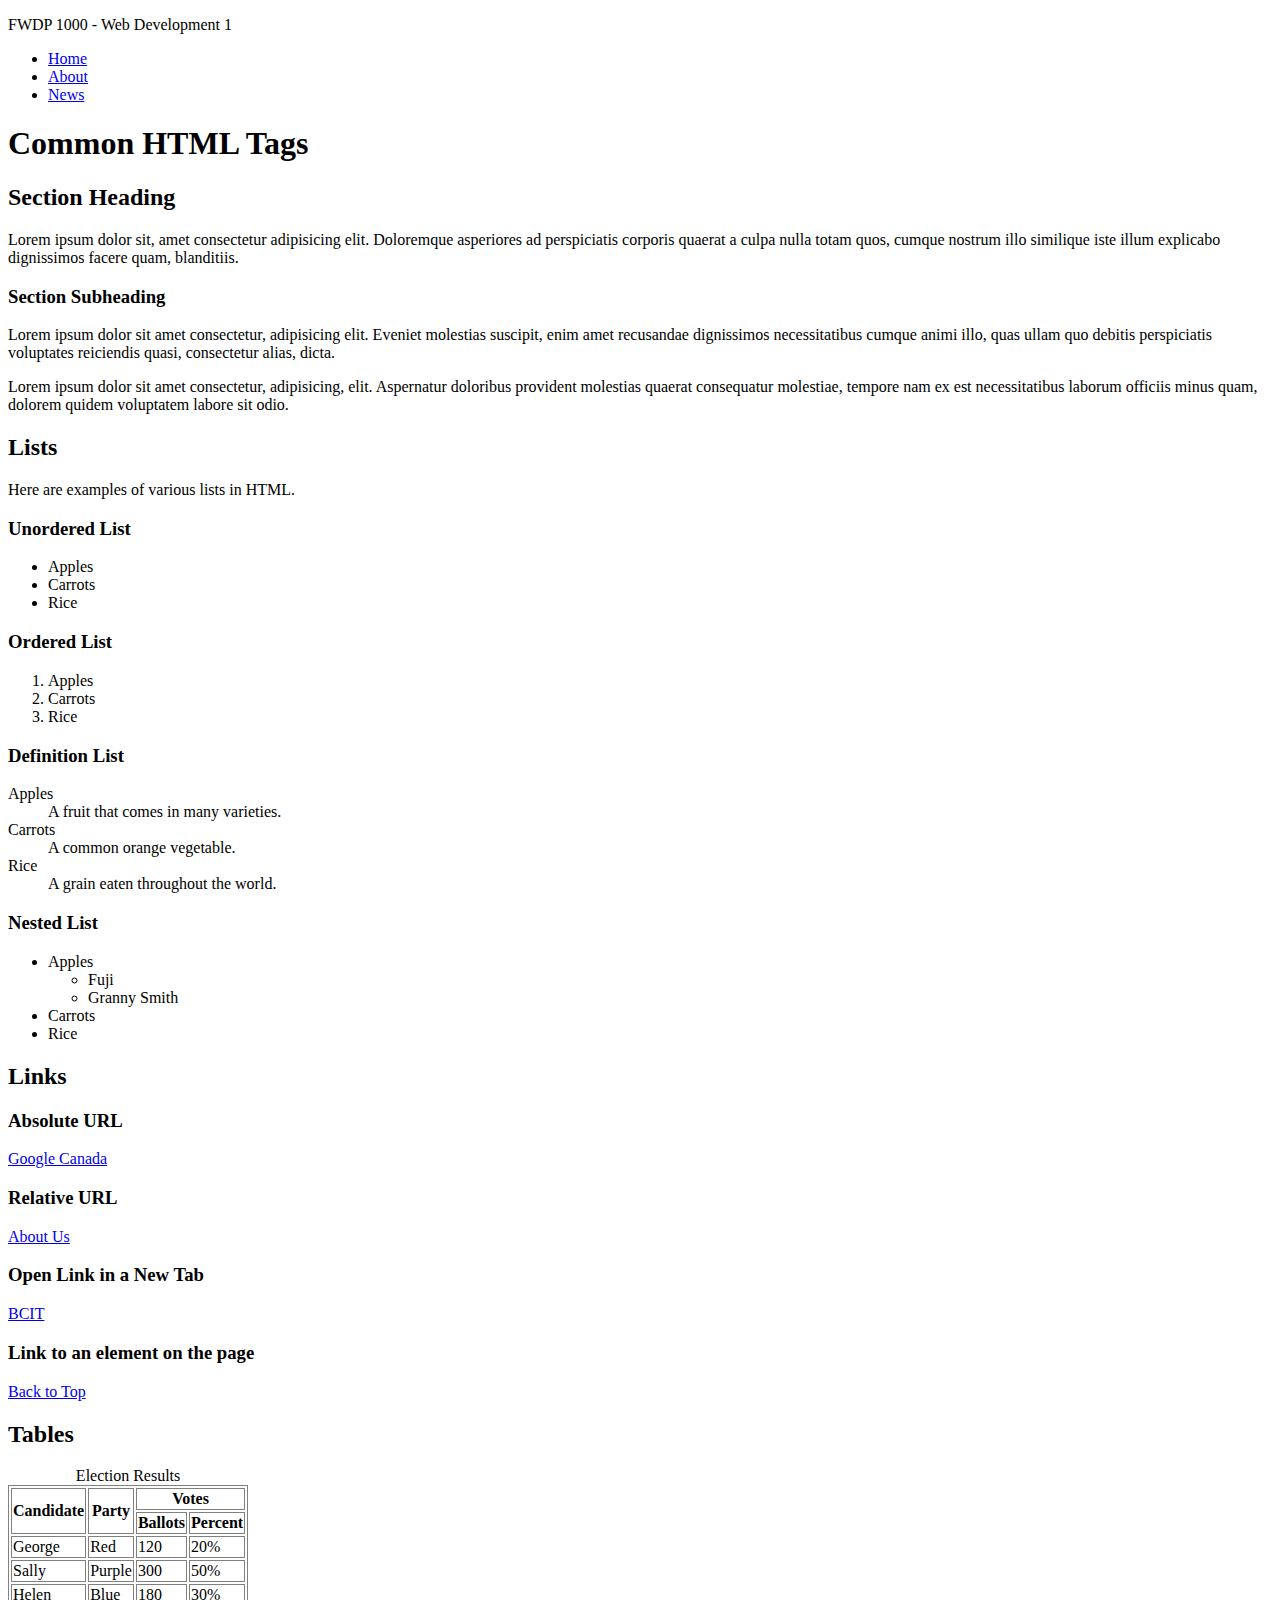
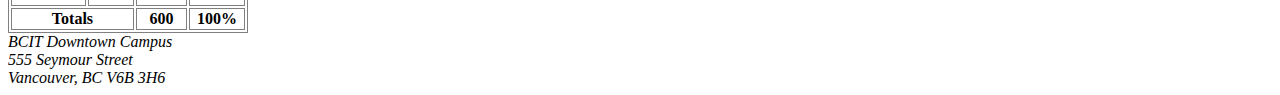
<file: Day 2/day-02/index.html>
<!doctype html>
<html lang="en">

<head>
	<meta charset="utf-8">
	<title>Common HTML Tags</title>
	<style>
		table,
		th,
		td {
			border: 1px solid gray;
		}
	</style>
</head>

<body id="top">

	<header>
		<p>FWDP 1000 - Web Development 1</p>
		<nav>
			<ul>
				<li><a href="index.html">Home</a></li>
				<li><a href="about-us.html">About</a></li>
				<li><a href="news.html">News</a></li>
			</ul>
		</nav>
	</header>

	<main>
		<h1>Common HTML Tags</h1>

		<section>
			<h2>Section Heading</h2>
			<p>Lorem ipsum dolor sit, amet consectetur adipisicing elit. Doloremque asperiores ad perspiciatis corporis
				quaerat a culpa nulla totam quos, cumque nostrum illo similique iste illum explicabo dignissimos facere
				quam, blanditiis.</p>

			<h3>Section Subheading</h3>
			<p>Lorem ipsum dolor sit amet consectetur, adipisicing elit. Eveniet molestias suscipit, enim amet
				recusandae dignissimos necessitatibus cumque animi illo, quas ullam quo debitis perspiciatis voluptates
				reiciendis quasi, consectetur alias, dicta.</p>

			<p>Lorem ipsum dolor sit amet consectetur, adipisicing, elit. Aspernatur doloribus provident molestias
				quaerat consequatur molestiae, tempore nam ex est necessitatibus laborum officiis minus quam, dolorem
				quidem voluptatem labore sit odio.</p>
		</section>

		<section>
			<h2>Lists</h2>
			<p>Here are examples of various lists in HTML.</p>

			<h3>Unordered List</h3>
			<ul>
				<li>Apples</li>
				<li>Carrots</li>
				<li>Rice</li>
			</ul>

			<h3>Ordered List</h3>
			<ol>
				<li>Apples</li>
				<li>Carrots</li>
				<li>Rice</li>
			</ol>

			<h3>Definition List</h3>
			<dl>
				<dt>Apples</dt>
				<dd>A fruit that comes in many varieties.</dd>

				<dt>Carrots</dt>
				<dd>A common orange vegetable.</dd>

				<dt>Rice</dt>
				<dd>A grain eaten throughout the world.</dd>
			</dl>

			<h3>Nested List</h3>
			<ul>
				<li>Apples
					<ul>
						<li>Fuji</li>
						<li>Granny Smith</li>
					</ul>
				</li>
				<li>Carrots</li>
				<li>Rice</li>
			</ul>
		</section>

		<section>
			<h2>Links</h2>

			<h3>Absolute URL</h3>
			<p><a href="http://google.ca">Google Canada</a></p>

			<h3>Relative URL</h3>
			<p><a href="about-us.html">About Us</a></p>

			<h3>Open Link in a New Tab</h3>
			<p><a href="https://bcit.ca" target="_blank" rel="noopener noreferrer">BCIT</a></p>

			<h3>Link to an element on the page</h3>
			<p><a href="#top">Back to Top</a></p>
		</section>

		<!-- HTML Element Exercises Go Here -->

		<section>
			<h2>Tables</h2>

			<table class="table-custom">
				<caption>Election Results</caption>
				<thead>
					<tr>
						<th rowspan="2">Candidate</th>
						<th rowspan="2">Party</th>
						<th colspan="2">Votes</th>
					</tr>
					<tr>
						<th>Ballots</th>
						<th>Percent</th>
					</tr>
				</thead>
				<tbody>
					<tr>
						<td>George</td>
						<td>Red</td>
						<td>120</td>
						<td>20%</td>
					</tr>
					<tr>
						<td>Sally</td>
						<td>Purple</td>
						<td>300</td>
						<td>50%</td>
					</tr>
					<tr>
						<td>Helen</td>
						<td>Blue</td>
						<td>180</td>
						<td>30%</td>
					</tr>
				</tbody>
				<tfoot>
					<tr>
						<th colspan="2">Totals</th>
						<th>600</th>
						<th>100%</th>
					</tr>
				</tfoot>
			</table>
		</section>
	</main>

	<footer>
		<address>
			BCIT Downtown Campus<br>
			555 Seymour Street<br>
			Vancouver, BC V6B 3H6<br>
		</address>
	</footer>

</body>

</html>
</file>
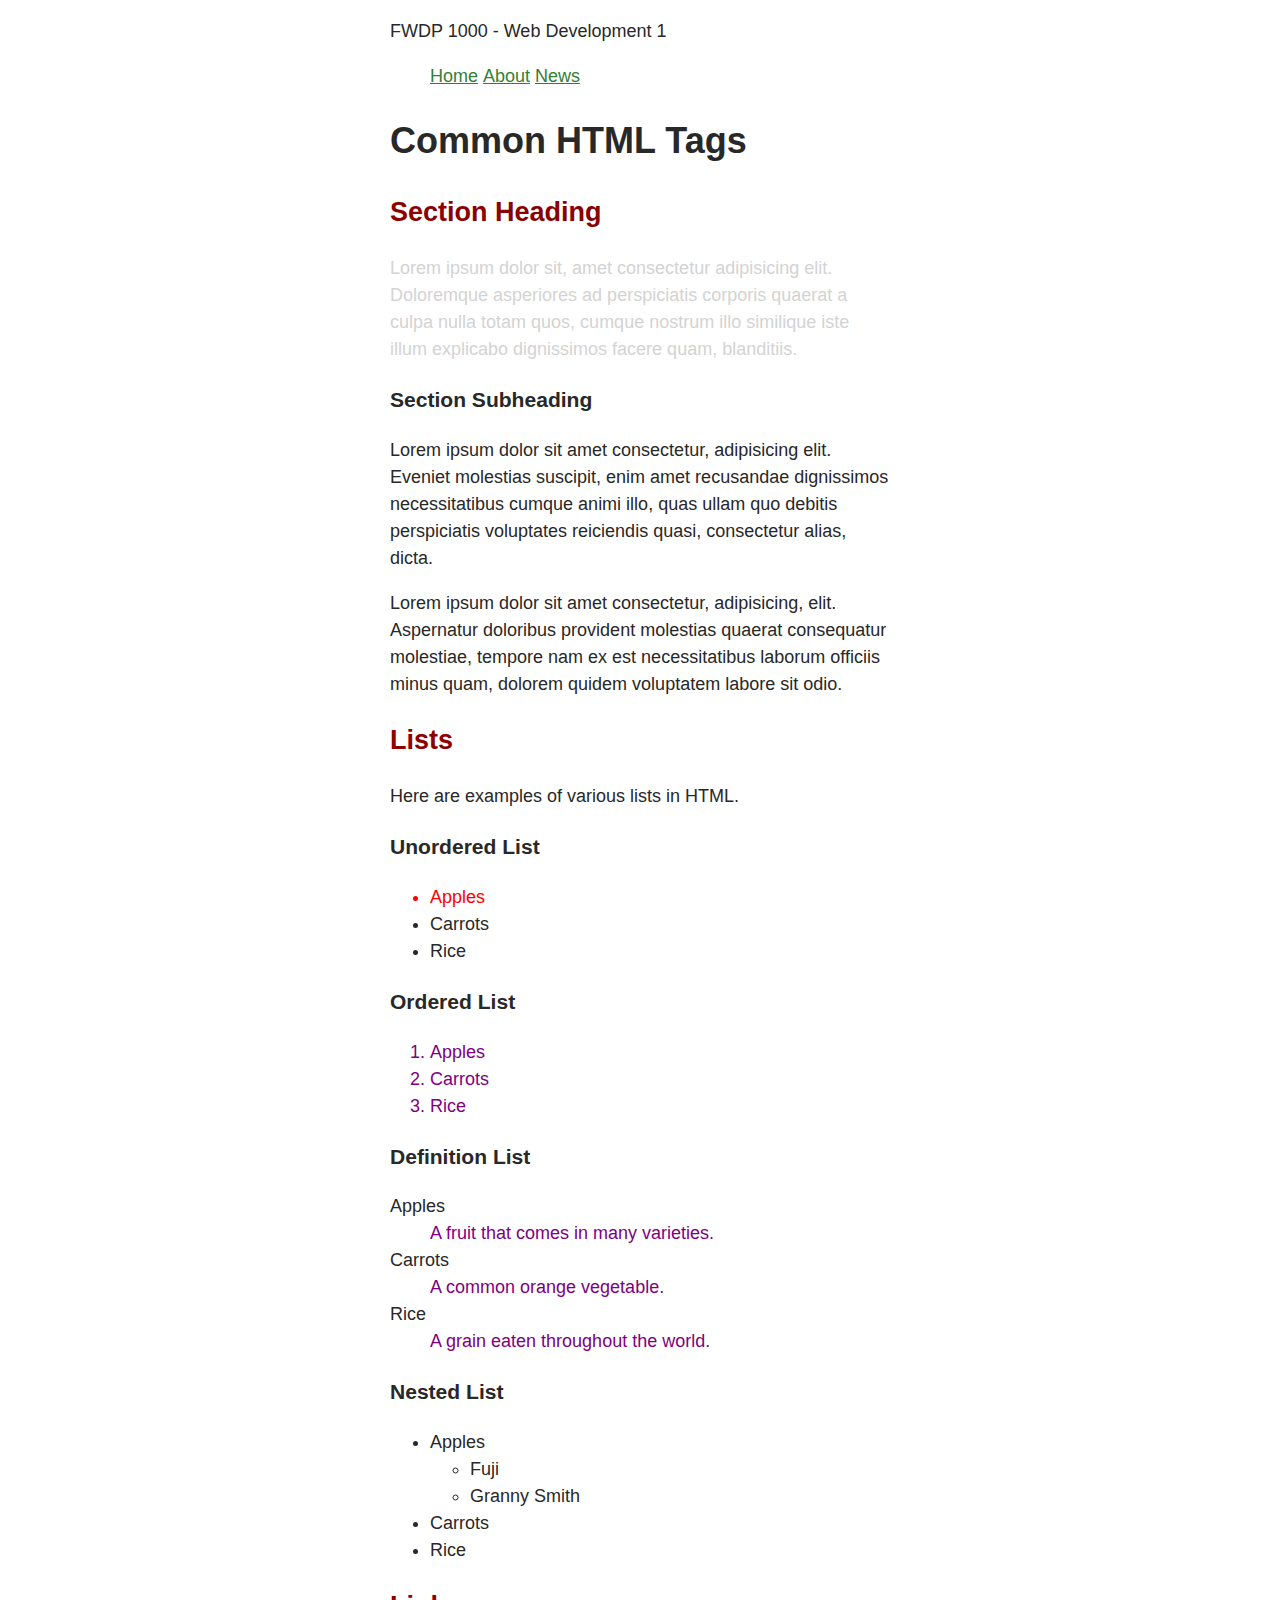
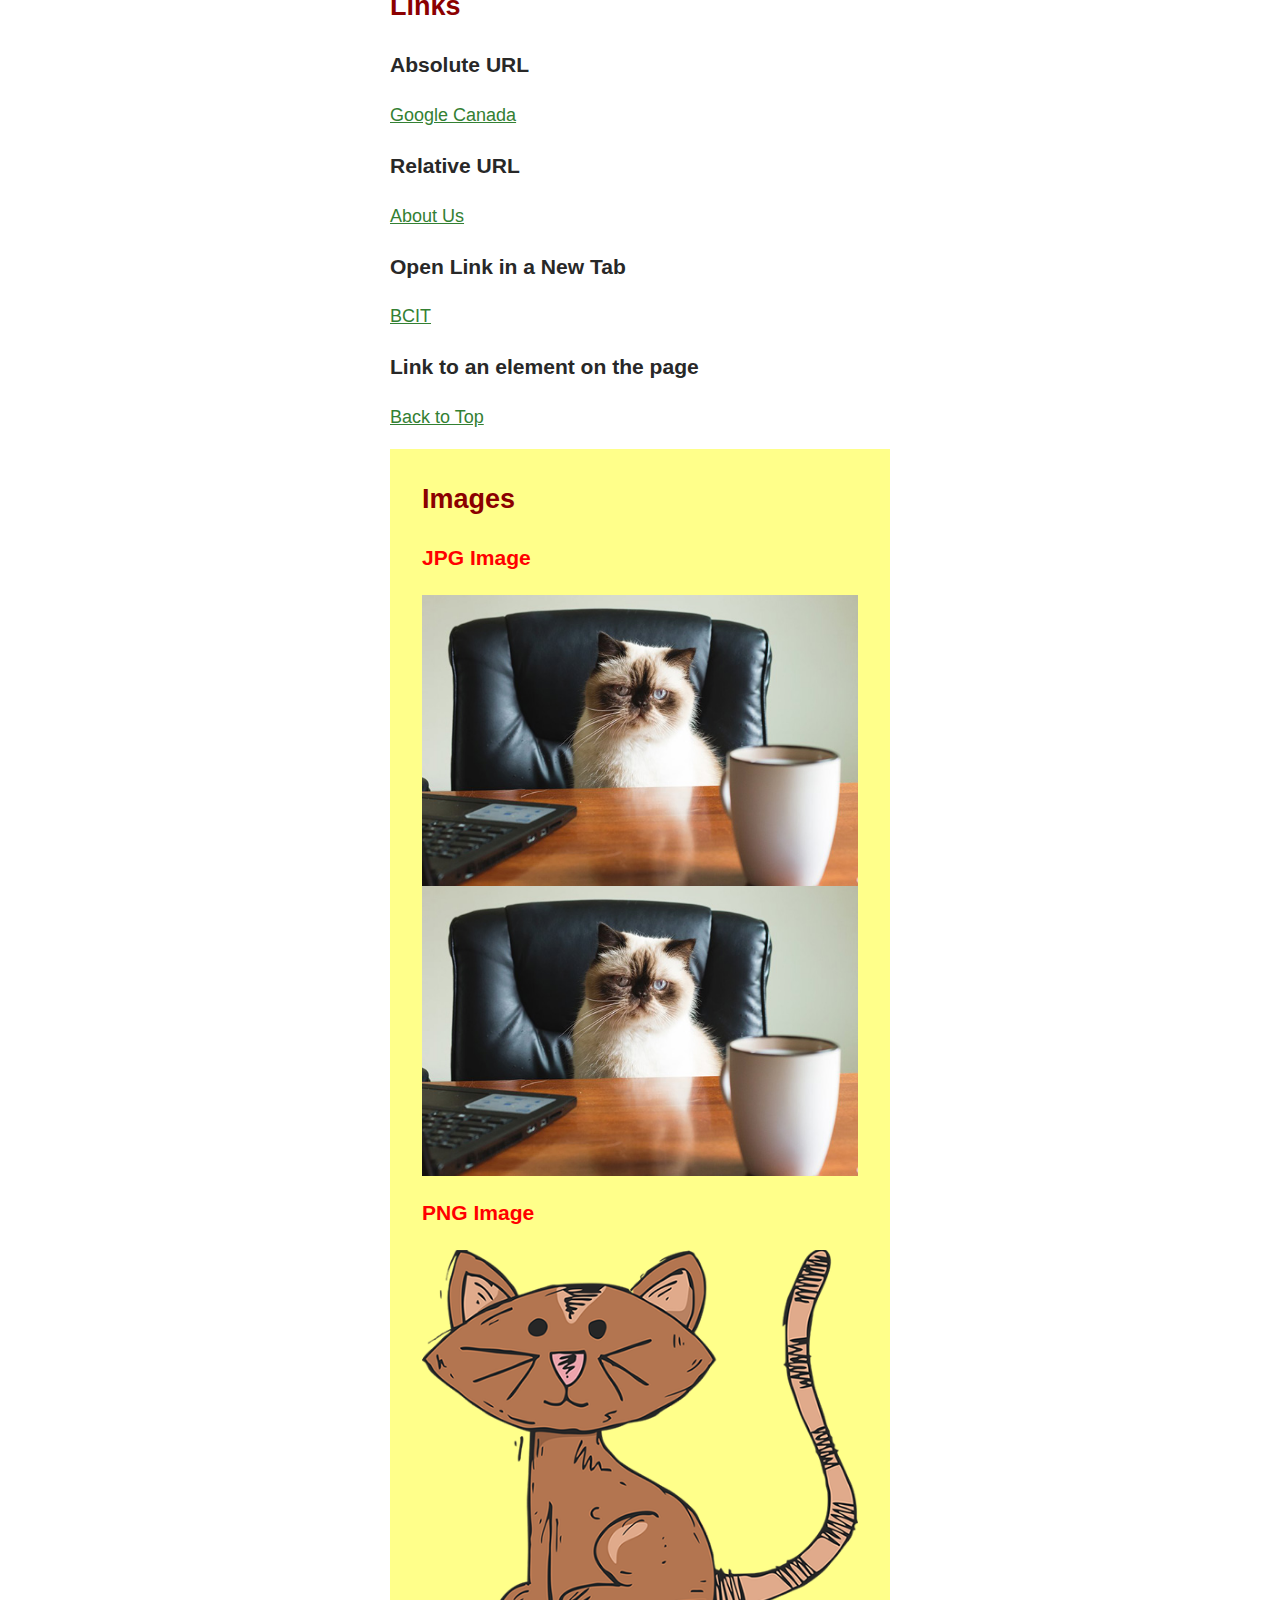
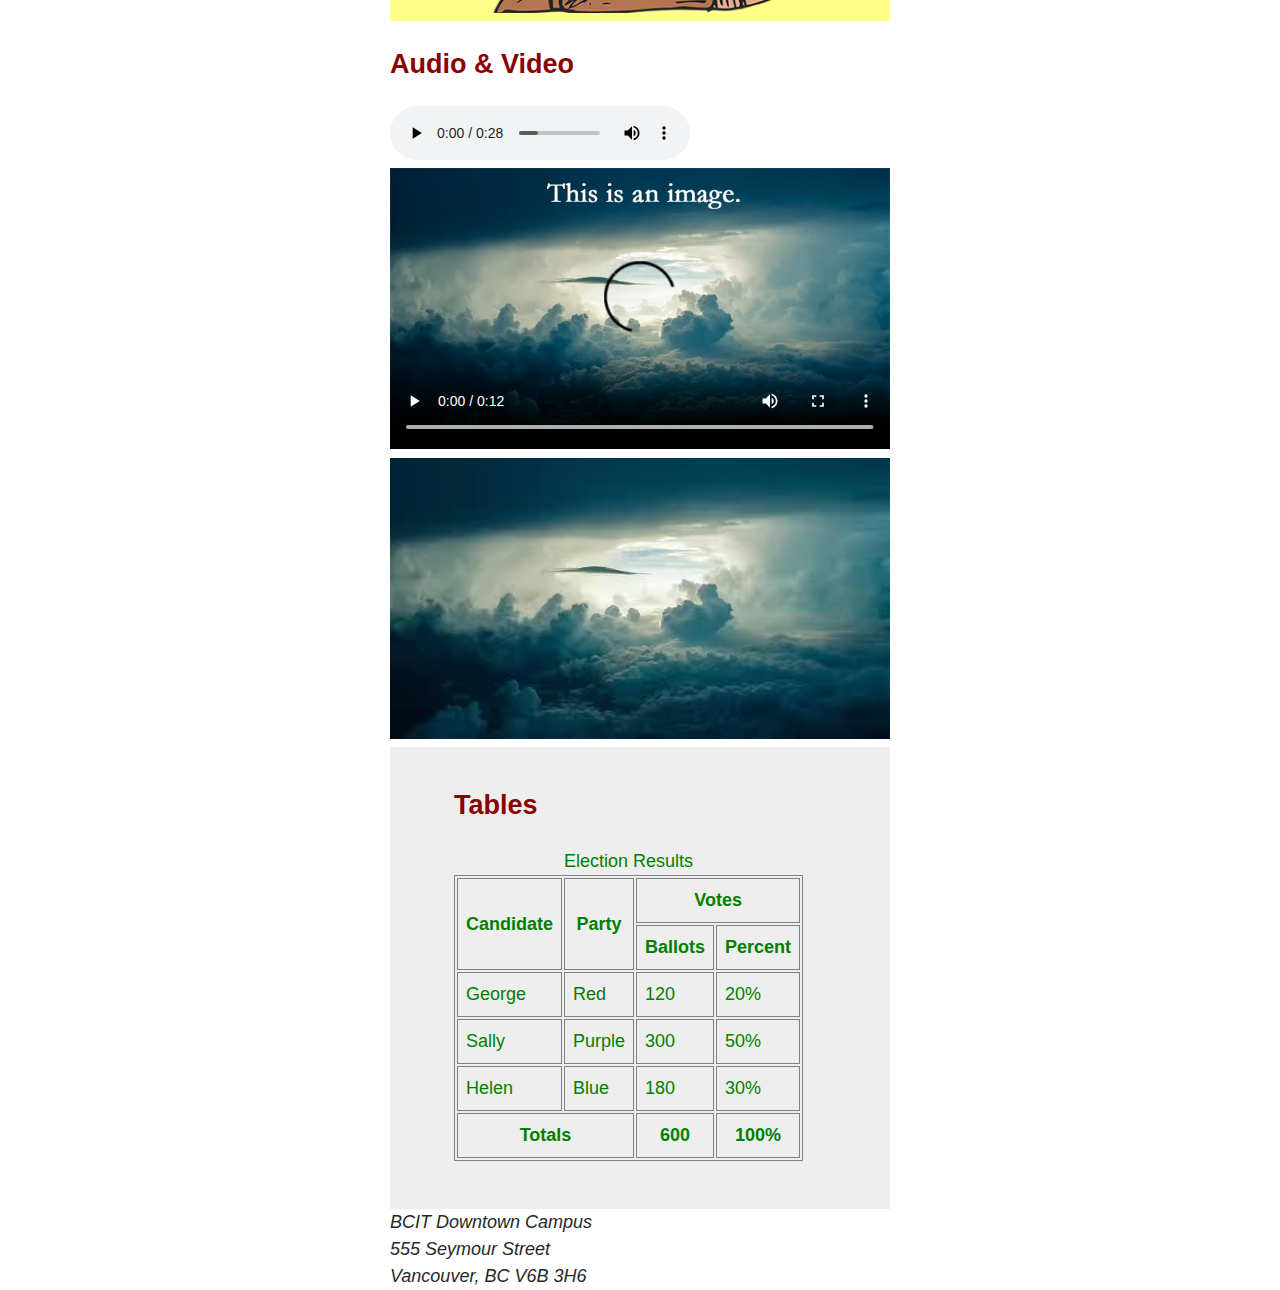
<file: Day-4/day-04/index.html>
<!doctype html>
<html lang="en">
<head>
	<meta charset="utf-8">
	<title>Common HTML Tags</title>
	<style>
		table, th, td {
			border: 1px solid gray;
		}
	</style>
	<link rel="stylesheet" href="styles/normalize-fwd.css">
	<link rel="stylesheet" href="styles/styles.css">
</head>

<body id="top">
	
	<header>
		<p>FWDP 1000 - Web Development 1</p>
		<nav>
			<ul>
				<li><a href="index.html">Home</a></li>
				<li><a href="about-us.html">About</a></li>
				<li><a href="news.html">News</a></li>
			</ul>
		</nav>
	</header>

	<main>
		<h1>Common HTML Tags</h1>
		
		<section>
			<h2>Section Heading</h2>
			<p class="warning bg-gray">Lorem ipsum dolor sit, amet consectetur adipisicing elit. Doloremque asperiores ad perspiciatis corporis quaerat a culpa nulla totam quos, cumque nostrum illo similique iste illum explicabo dignissimos facere quam, blanditiis.</p>

			<h3>Section Subheading</h3>
			<p>Lorem ipsum dolor sit amet consectetur, adipisicing elit. Eveniet molestias suscipit, enim amet recusandae dignissimos necessitatibus cumque animi illo, quas ullam quo debitis perspiciatis voluptates reiciendis quasi, consectetur alias, dicta.</p>

			<p>Lorem ipsum dolor sit amet consectetur, adipisicing, elit. Aspernatur doloribus provident molestias quaerat consequatur molestiae, tempore nam ex est necessitatibus laborum officiis minus quam, dolorem quidem voluptatem labore sit odio.</p>
		</section>

		<section>
			<h2>Lists</h2>
			<p>Here are examples of various lists in HTML.</p>

			<h3>Unordered List</h3>
			<ul>
				<li class="warning">Apples</li>
				<li>Carrots</li>
				<li>Rice</li>
			</ul>

			<h3>Ordered List</h3>
			<ol>
				<li>Apples</li>
				<li>Carrots</li>
				<li>Rice</li>
			</ol>

			<h3>Definition List</h3>
			<dl>
				<dt>Apples</dt>
				<dd>A fruit that comes in many varieties.</dd>

				<dt>Carrots</dt>
				<dd>A common orange vegetable.</dd>

				<dt>Rice</dt>
				<dd>A grain eaten throughout the world.</dd>
			</dl>

			<h3>Nested List</h3>
			<ul>
				<li>Apples
					<ul>
						<li>Fuji</li>
						<li>Granny Smith</li>
					</ul>
				</li>
				<li>Carrots</li>
				<li>Rice</li>
			</ul>
		</section>

		<section>
			<h2>Links</h2>

			<h3>Absolute URL</h3>	
			<p><a href="http://google.ca">Google Canada</a></p>

			<h3>Relative URL</h3>
			<p><a href="about-us.html">About Us</a></p>

			<h3>Open Link in a New Tab</h3>
			<p><a href="https://bcit.ca" target="_blank" rel="noopener noreferrer">BCIT</a></p>

			<h3>Link to an element on the page</h3>
			<p><a href="#top">Back to Top</a></p>
		</section>

		<section class="warning">
			<h2>Images</h2>

			<h3>JPG Image</h3>
			<img src="images/cat-photo.jpg" alt="A cat sitting at a desk">
			<img src="images/cat-photo.jpg" alt="A cat sitting at a desk">

			<h3>PNG Image</h3>
			<img src="images/cat-drawing.png" alt="A drawing of a cat">
		</section>

		<section>
			<h2>Audio & Video</h2>

			<audio controls>
				<source src="media/dialup-internet.mp3">
				Your browser does not support the audio element.
			</audio>

			<video width="720" controls poster="images/storm.jpg">
				<source src="media/storm.webm" type="video/webm">
				<source src="media/storm.mp4" type="video/mp4">
				Your browser does not support the video element.
			</video>

			<video autoplay muted loop playsinline >
				<source src="media/storm.webm" type="video/webm">
				<source src="media/storm.mp4" type="video/mp4">
				Your browser does not support the video element.
			</video>
		</section>

		<section class="section-table">
			<h2>Tables</h2>

			<table class="table-custom">
				<caption>Election Results</caption>
				<thead>
					<tr>
						<th rowspan="2">Candidate</th>
						<th rowspan="2">Party</th>
						<th colspan="2">Votes</th>
					</tr>
					<tr>
						<th>Ballots</th>
						<th>Percent</th>
					</tr>
				</thead>
				<tbody>
					<tr>
						<td>George</td>
						<td>Red</td>
						<td>120</td>
						<td>20%</td>
					</tr>
					<tr>
						<td>Sally</td>
						<td>Purple</td>
						<td>300</td>
						<td>50%</td>
					</tr>
					<tr>
						<td>Helen</td>
						<td>Blue</td>
						<td>180</td>
						<td>30%</td>
					</tr>
				</tbody>
				<tfoot>
					<tr>
						<th colspan="2">Totals</th>
						<th>600</th>
						<th>100%</th>
					</tr>
				</tfoot>
			</table>
		</section>
		
	</main>

	<footer>
		<address>
			BCIT Downtown Campus<br>
			555 Seymour Street<br>
			Vancouver, BC V6B 3H6<br>
		</address>
	</footer>

</body>
</html>
</file>
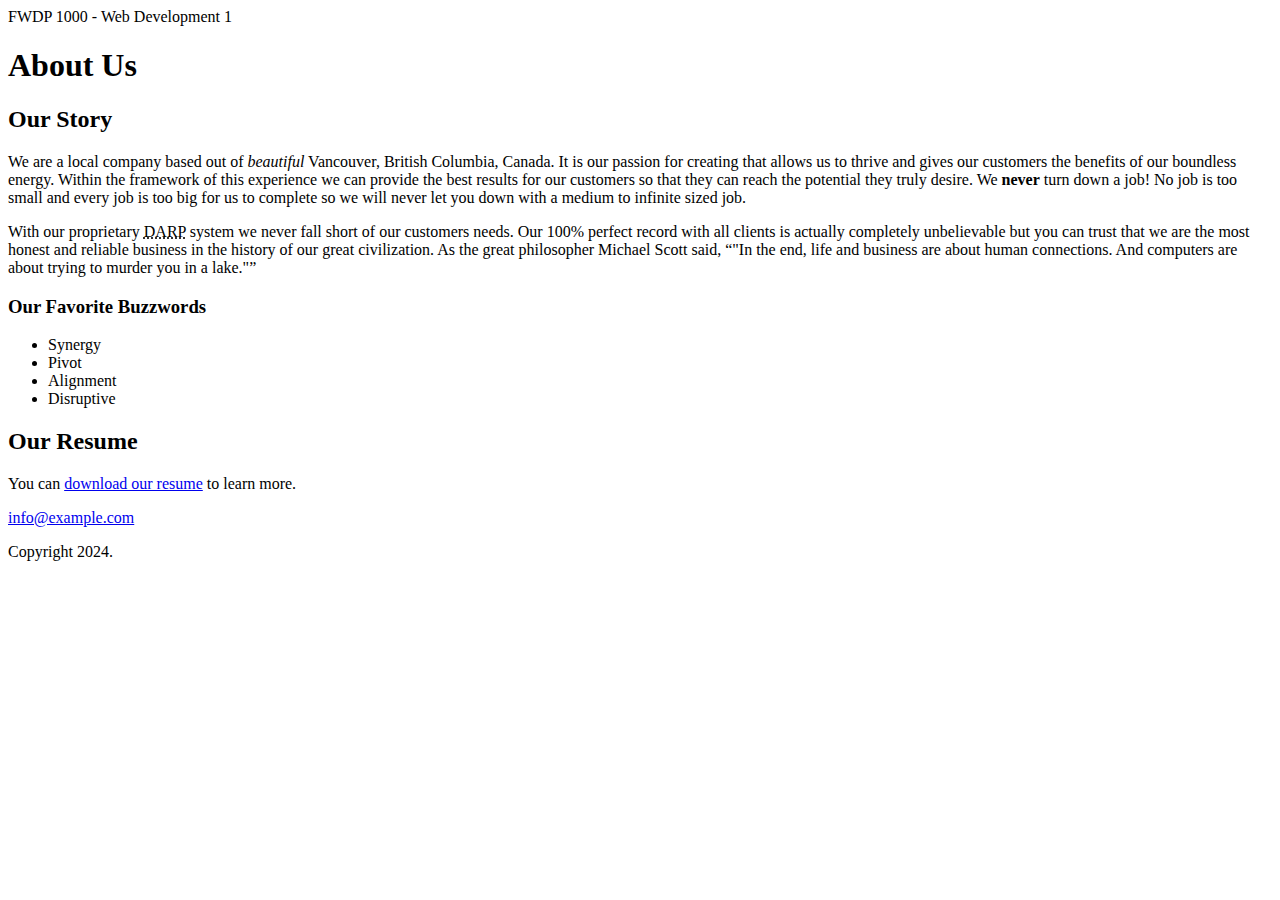
<file: Day 2/day-02/about-us.html>
<!doctype html>
<html lang="en">
<head>
	<meta charset="utf-8">
	<title>About Us</title>
</head>

<body>
	
	<header>FWDP 1000 - Web Development 1</header>

	<main>
		<h1>About Us</h1>
		
		<section>
			<h2>Our Story</h2>
			<p>We are a local company based out of <em>beautiful</em> Vancouver, British Columbia, Canada. It is our passion for creating that allows us to thrive and gives our customers the benefits of our boundless energy. Within the framework of this experience we can provide the best results for our customers so that they can reach the potential they truly desire. We <strong>never</strong> turn down a job! No job is too small and every job is too big for us to complete so we will never let you down with a medium to infinite sized job.</p>

			<p>With our proprietary <abbr title="Digital Alignment Recovery Program">DARP</abbr> system we never fall short of our customers needs. Our 100% perfect record with all clients is actually completely unbelievable but you can trust that we are the most honest and reliable business in the history of our great civilization. As the great philosopher Michael Scott said, <q cite="https://www.imdb.com/title/tt1031459/characters/nm0136797">"In the end, life and business are about human connections. And computers are about trying to murder you in a lake."</q></p>

			<h3>Our Favorite Buzzwords</h3>

			<ul>
				<li>Synergy</li>
				<li>Pivot</li>
				<li>Alignment</li>
				<li>Disruptive</li>
			</ul>
		</section>

		<section>
			<h2>Our Resume</h2>
			<p>You can <a href="media/resume.pdf">download our resume</a> to learn more.</p>
		</section>
		
	</main>

	<footer>
		<a href="mailto:info@example.com">info@example.com</a>
		<p>Copyright 2024.</p>
	</footer>

</body>
</html>
</file>
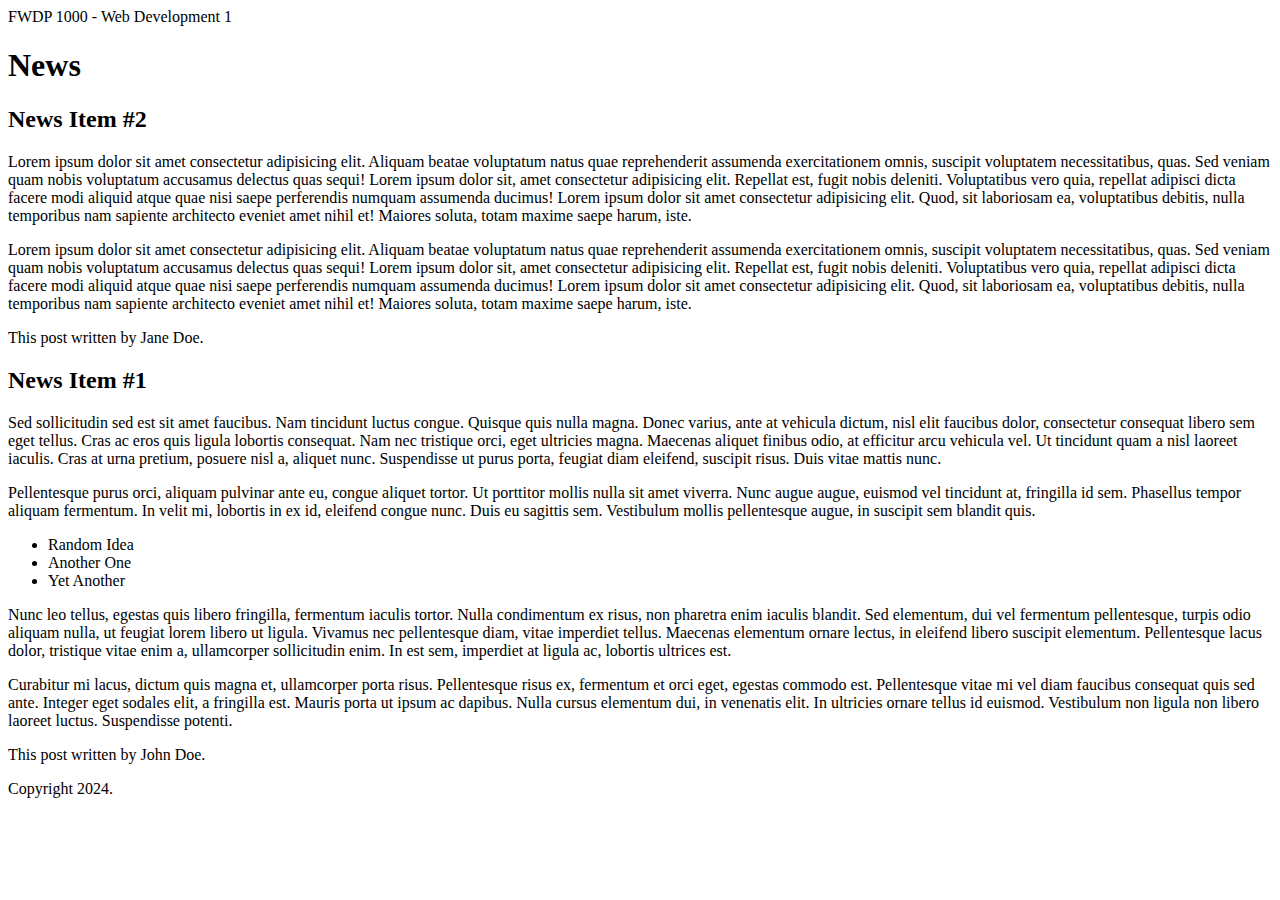
<file: Day 2/day-02/news.html>
<!doctype html>
<html lang="en">
<head>
	<meta charset="utf-8">
	<title>News</title>
</head>

<body>
	
	<header>FWDP 1000 - Web Development 1</header>

	<main>

		<h1>News</h1>

		<h2>News Item #2</h2>

		<p>Lorem ipsum dolor sit amet consectetur adipisicing elit. Aliquam beatae voluptatum natus quae reprehenderit assumenda exercitationem omnis, suscipit voluptatem necessitatibus, quas. Sed veniam quam nobis voluptatum accusamus delectus quas sequi! Lorem ipsum dolor sit, amet consectetur adipisicing elit. Repellat est, fugit nobis deleniti. Voluptatibus vero quia, repellat adipisci dicta facere modi aliquid atque quae nisi saepe perferendis numquam assumenda ducimus! Lorem ipsum dolor sit amet consectetur adipisicing elit. Quod, sit laboriosam ea, voluptatibus debitis, nulla temporibus nam sapiente architecto eveniet amet nihil et! Maiores soluta, totam maxime saepe harum, iste.</p>

		<p>Lorem ipsum dolor sit amet consectetur adipisicing elit. Aliquam beatae voluptatum natus quae reprehenderit assumenda exercitationem omnis, suscipit voluptatem necessitatibus, quas. Sed veniam quam nobis voluptatum accusamus delectus quas sequi! Lorem ipsum dolor sit, amet consectetur adipisicing elit. Repellat est, fugit nobis deleniti. Voluptatibus vero quia, repellat adipisci dicta facere modi aliquid atque quae nisi saepe perferendis numquam assumenda ducimus! Lorem ipsum dolor sit amet consectetur adipisicing elit. Quod, sit laboriosam ea, voluptatibus debitis, nulla temporibus nam sapiente architecto eveniet amet nihil et! Maiores soluta, totam maxime saepe harum, iste.</p>

		<p>This post written by Jane Doe.</p>
		


		<h2>News Item #1</h2>
		
		<p>Sed sollicitudin sed est sit amet faucibus. Nam tincidunt luctus congue. Quisque quis nulla magna. Donec varius, ante at vehicula dictum, nisl elit faucibus dolor, consectetur consequat libero sem eget tellus. Cras ac eros quis ligula lobortis consequat. Nam nec tristique orci, eget ultricies magna. Maecenas aliquet finibus odio, at efficitur arcu vehicula vel. Ut tincidunt quam a nisl laoreet iaculis. Cras at urna pretium, posuere nisl a, aliquet nunc. Suspendisse ut purus porta, feugiat diam eleifend, suscipit risus. Duis vitae mattis nunc.</p>

		<p>Pellentesque purus orci, aliquam pulvinar ante eu, congue aliquet tortor. Ut porttitor mollis nulla sit amet viverra. Nunc augue augue, euismod vel tincidunt at, fringilla id sem. Phasellus tempor aliquam fermentum. In velit mi, lobortis in ex id, eleifend congue nunc. Duis eu sagittis sem. Vestibulum mollis pellentesque augue, in suscipit sem blandit quis.</p>

		<ul>
			<li>Random Idea</li>
			<li>Another One</li>
			<li>Yet Another</li>
		</ul>

		<p>Nunc leo tellus, egestas quis libero fringilla, fermentum iaculis tortor. Nulla condimentum ex risus, non pharetra enim iaculis blandit. Sed elementum, dui vel fermentum pellentesque, turpis odio aliquam nulla, ut feugiat lorem libero ut ligula. Vivamus nec pellentesque diam, vitae imperdiet tellus. Maecenas elementum ornare lectus, in eleifend libero suscipit elementum. Pellentesque lacus dolor, tristique vitae enim a, ullamcorper sollicitudin enim. In est sem, imperdiet at ligula ac, lobortis ultrices est.</p>

		<p>Curabitur mi lacus, dictum quis magna et, ullamcorper porta risus. Pellentesque risus ex, fermentum et orci eget, egestas commodo est. Pellentesque vitae mi vel diam faucibus consequat quis sed ante. Integer eget sodales elit, a fringilla est. Mauris porta ut ipsum ac dapibus. Nulla cursus elementum dui, in venenatis elit. In ultricies ornare tellus id euismod. Vestibulum non ligula non libero laoreet luctus. Suspendisse potenti.</p>

		<p>This post written by John Doe.</p>
		
	</main>

	<footer>
		<p>Copyright 2024.</p>
	</footer>

</body>
</html>
</file>
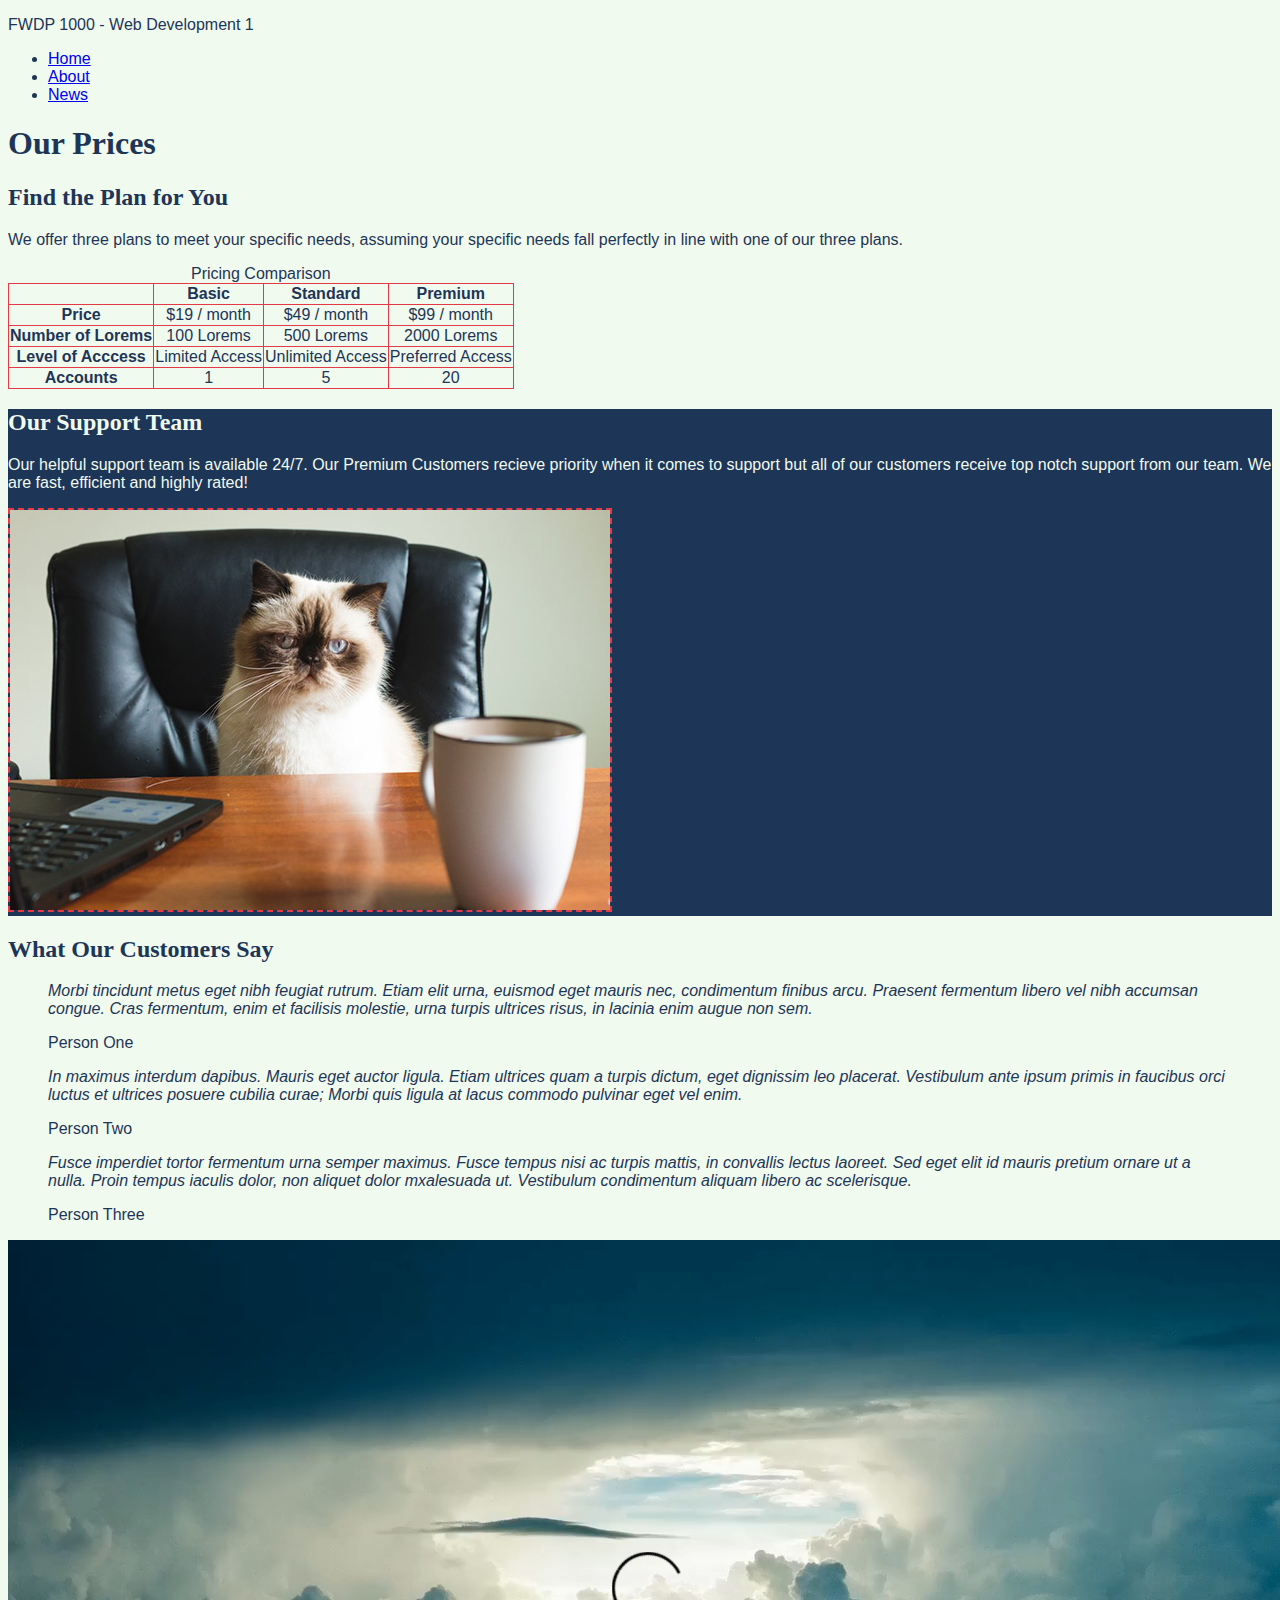
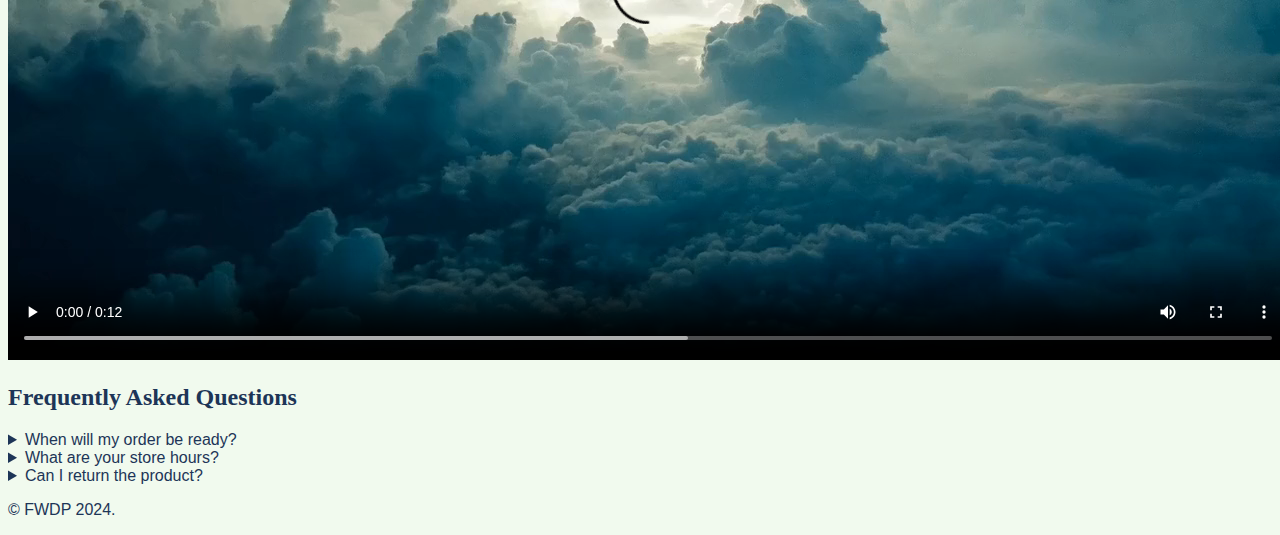
<file: Day-4/day-04/pricing.html>
<!doctype html>
<html lang="en">
<head>
	<meta charset="utf-8">
	<title>Pricing</title>
	<link rel="stylesheet" href="styles/pricing.css">
</head>

<body>

	<header>
		<p>FWDP 1000 - Web Development 1</p>

		<!-- Add navigation to the three other pages here -->
		<nav>
			<ul>
				<li><a href="index.html">Home</a></li>
				<li><a href="about-us.html">About</a></li>
				<li><a href="news.html">News</a></li>
			</ul>
		</nav>
	</header>

	<main>

		<h1>Our Prices</h1>

		<section>
			<h2>Find the Plan for You</h2>

			<p>We offer three plans to meet your specific needs, assuming your specific needs fall perfectly in line with one of our three plans.</p>

			<table>
				<caption>Pricing Comparison</caption>
				<tr>
					<th></th>
					<th>Basic</th>
					<th>Standard</th>
					<th>Premium</th>
				</tr>
				<tr>
					<th>Price</th>
					<td>$19 / month</td>
					<td>$49 / month</td>
					<td>$99 / month</td>
				</tr>
				<tr>
					<th>Number of Lorems</th>
					<td>100 Lorems</td>
					<td>500 Lorems</td>
					<td>2000 Lorems</td>
				</tr>
				<tr>
					<th>Level of Acccess</th>
					<td>Limited Access</td>
					<td>Unlimited Access</td>
					<td>Preferred Access</td>
				</tr>
				<tr>
					<th>Accounts</th>
					<td>1</td>
					<td>5</td>
					<td>20</td>
				</tr>
			</table>
		</section>

		<section class="section-two">
			<h2>Our Support Team</h2>

			<p>Our helpful support team is available 24/7. Our Premium Customers recieve priority when it comes to support but all of our customers receive top notch support from our team. We are fast, efficient and highly rated!</p>
			
			<!-- Add an image here -->
			<img src="images/cat-photo.jpg" alt="A photo of a cat">
		</section>

		<section>
			<h2>What Our Customers Say</h2>

			<blockquote>
				<p>Morbi tincidunt metus eget nibh feugiat rutrum. Etiam elit urna, euismod eget mauris nec, condimentum finibus arcu. Praesent fermentum libero vel nibh accumsan congue. Cras fermentum, enim et facilisis molestie, urna turpis ultrices risus, in lacinia enim augue non sem.</p>
				<cite>Person One</cite>
			</blockquote>

			<blockquote>
				<p>In maximus interdum dapibus. Mauris eget auctor ligula. Etiam ultrices quam a turpis dictum, eget dignissim leo placerat. Vestibulum ante ipsum primis in faucibus orci luctus et ultrices posuere cubilia curae; Morbi quis ligula at lacus commodo pulvinar eget vel enim.</p>
				<cite>Person Two</cite>
			</blockquote>

			<blockquote>
				<p>Fusce imperdiet tortor fermentum urna semper maximus. Fusce tempus nisi ac turpis mattis, in convallis lectus laoreet. Sed eget elit id mauris pretium ornare ut a nulla. Proin tempus iaculis dolor, non aliquet dolor mxalesuada ut. Vestibulum condimentum aliquam libero ac scelerisque.</p>
				<cite>Person Three</cite>
			</blockquote>

			<!-- Add a video here -->
			<video controls>
				<source src="media/storm.mp4">
			</video>
		</section>

		<section>
			<h2>Frequently Asked Questions</h2>
			<!-- Add markup below to show/hide the answers to the questions -->
			
			<details>
				<summary>When will my order be ready?</summary>
				<p>Lorem ipsum dolor sit amet, consectetur adipiscing elit. Donec placerat, est in elementum molestie, ex enim eleifend lectus, in porta ex odio vitae libero. Maecenas sit amet elit ut quam suscipit pulvinar. Pellentesque congue imperdiet augue ut laoreet. Mauris imperdiet lacinia erat at luctus.</p>
			</details>

			<details>
				<summary>What are your store hours?</summary>
				<p>Vestibulum vel sapien sed est aliquam aliquam nec a felis. Nulla tempor ultrices mi ac congue. Morbi sed eros dignissim, sagittis sapien ac, finibus turpis. Curabitur condimentum, urna sit amet mattis faucibus, sem leo viverra orci, ac scelerisque nibh justo at magna.</p>
			</details>

			<details>
				<summary>Can I return the product?</summary>
				<p>Orci varius natoque penatibus et magnis dis parturient montes, nascetur ridiculus mus. Mauris congue, risus congue porttitor dignissim, arcu purus imperdiet massa, sit amet convallis lorem leo sit amet lorem. Cras volutpat lobortis orci, quis efficitur augue fermentum nec. Vivamus non cursus magna.</p>
			</details>
		</section>

	</main>

	<footer>
		<p>&copy; FWDP 2024.</p>
	</footer>

</body>
</html>
</file>
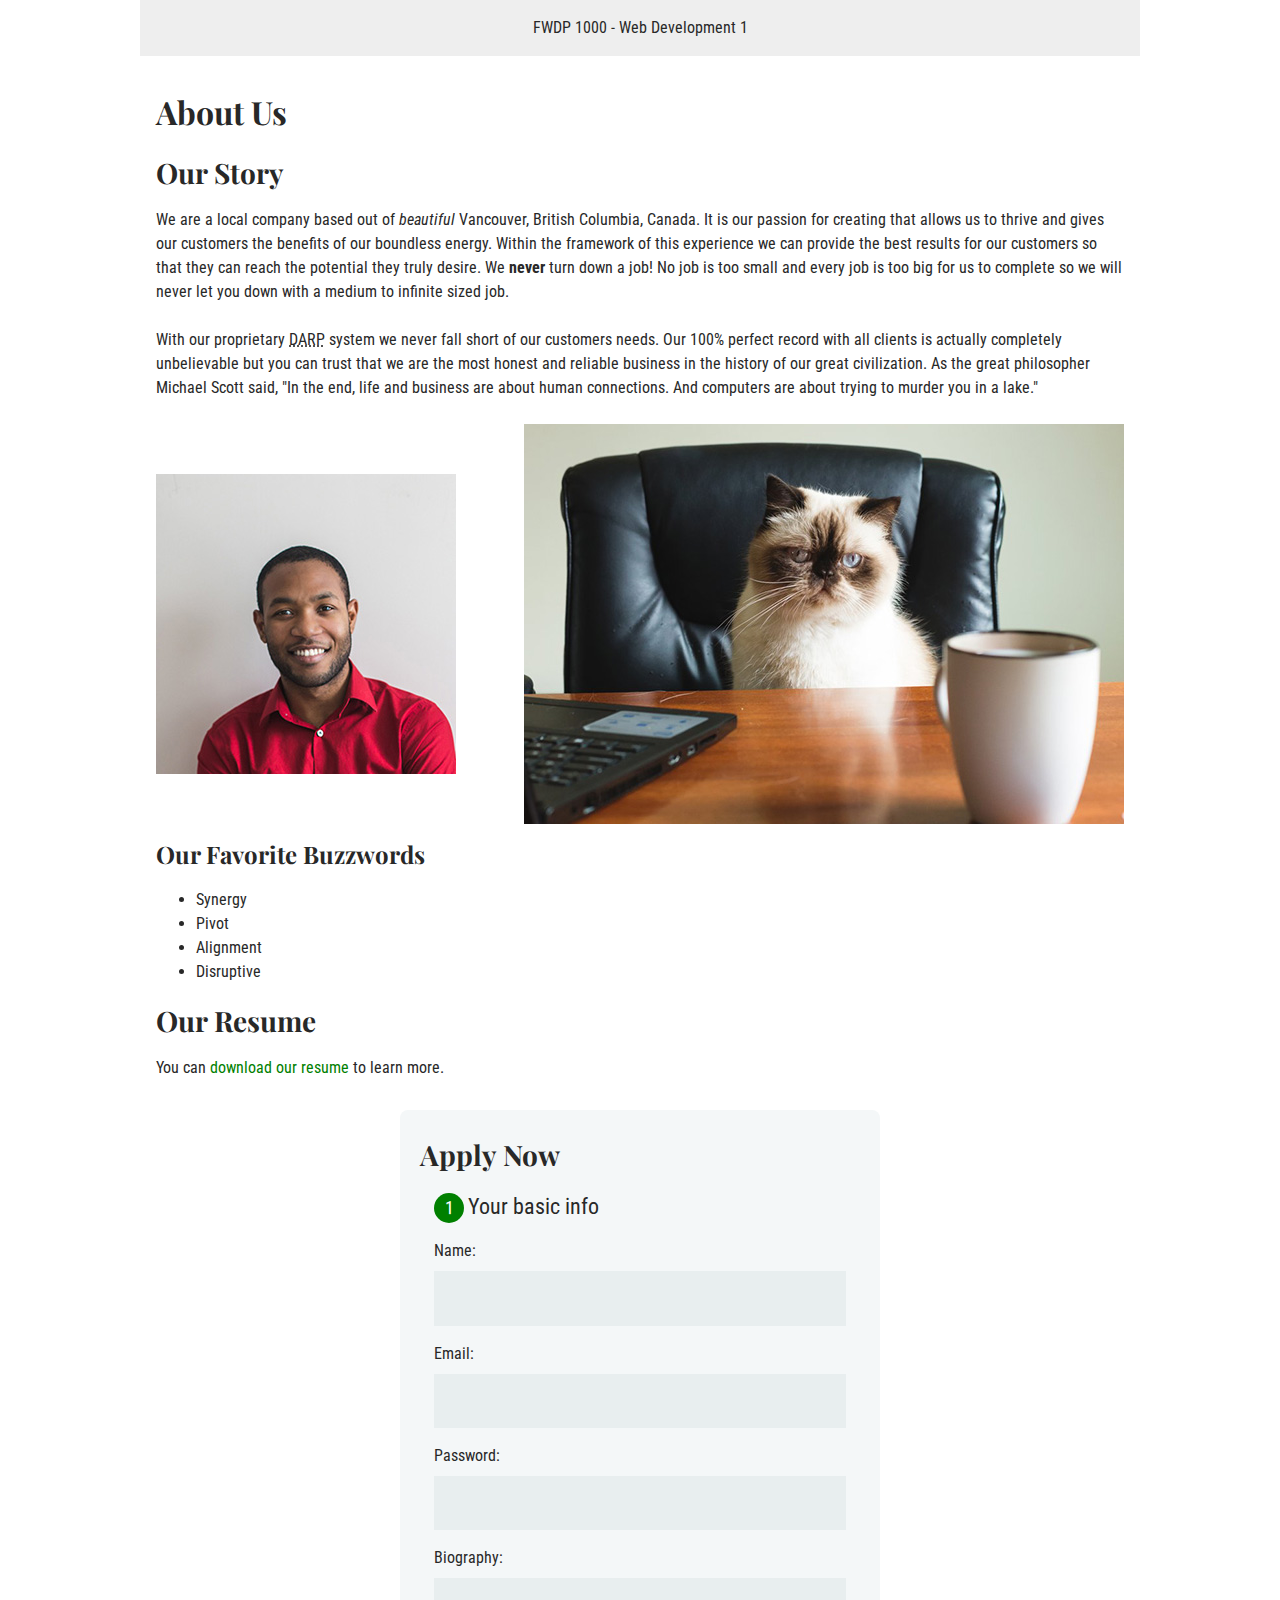
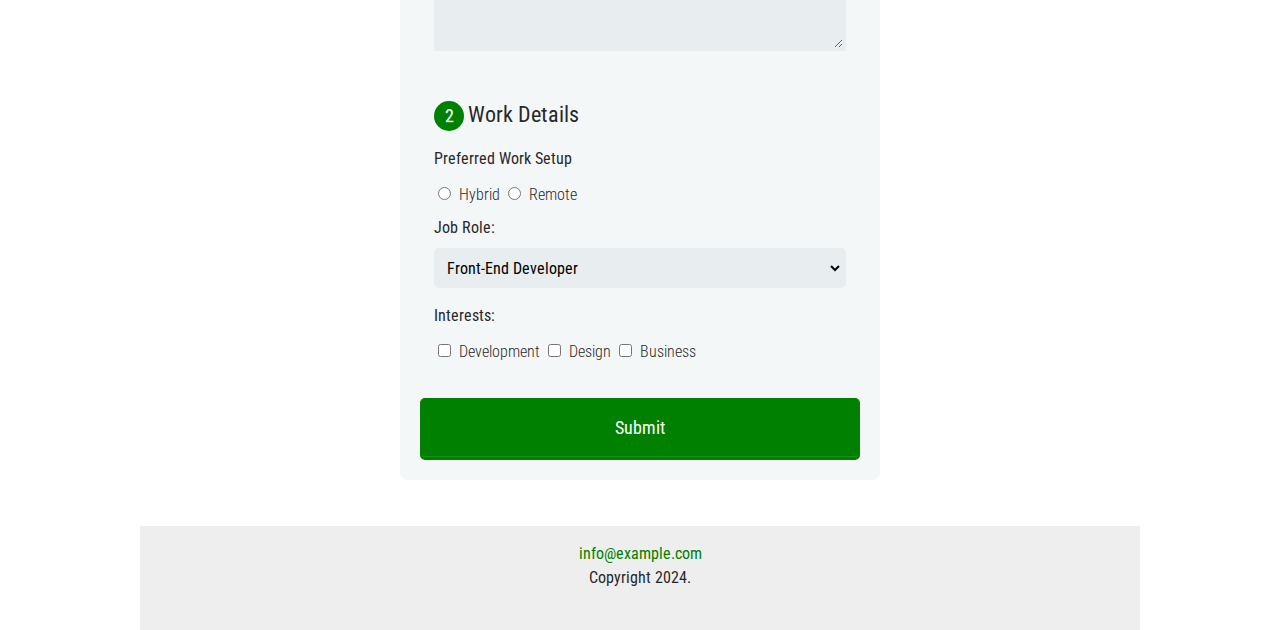
<file: fwdp-1000-day-07/day-07/about-us.html>
<!doctype html>
<html lang="en">

<head>
	<meta charset="utf-8">
	<meta name="viewport" content="width=device-width,initial-scale=1">
	<title>About Us</title>
	<link rel="preconnect" href="https://fonts.googleapis.com">
	<link rel="preconnect" href="https://fonts.gstatic.com" crossorigin>
	<link href="https://fonts.googleapis.com/css2?family=Playfair+Display:wght@400;700&family=Roboto+Condensed:wght@300;400&display=swap" rel="stylesheet">
	<link rel="stylesheet" href="styles/normalize-fwd.css">
	<link rel="stylesheet" href="styles/about.css">
</head>

<body>

	<div class="site-wrapper">

		<header>FWDP 1000 - Web Development 1</header>

		<main>
			<h1>About Us</h1>

			<h2>Our Story</h2>
			<p>We are a local company based out of <em>beautiful</em> Vancouver, British Columbia, Canada. It is our
				passion for creating that allows us to thrive and gives our customers the benefits of our boundless
				energy. Within the framework of this experience we can provide the best results for our customers so
				that they can reach the potential they truly desire. We <strong>never</strong> turn down a job! No job
				is too small and every job is too big for us to complete so we will never let you down with a medium to
				infinite sized job.</p>

			<p>With our proprietary <abbr title="Digital Alignment Recovery Program">DARP</abbr> system we never fall
				short of our customers needs. Our 100% perfect record with all clients is actually completely
				unbelievable but you can trust that we are the most honest and reliable business in the history of our
				great civilization. As the great philosopher Michael Scott said, <q
				   cite="https://www.imdb.com/title/tt1031459/characters/nm0136797">"In the end, life and business are
					about human connections. And computers are about trying to murder you in a lake."</q></p>

			<div class="team">
				<img src="images/customer1.jpg" alt="A photo of a man" class="team-member-1">
				<img src="images/cat-photo.jpg" alt="A photo of a cat at a desk" class="team-member-2">
			</div>

			<h3>Our Favorite Buzzwords</h3>

			<ul>
				<li>Synergy</li>
				<li>Pivot</li>
				<li>Alignment</li>
				<li>Disruptive</li>
			</ul>

			<h2>Our Resume</h2>
			<p>You can <a href="media/resume.pdf">download our resume</a> to learn more.</p>

			<form action="#" method="post">

				<h2>Apply Now</h2>

				<fieldset>
					<legend><span class="number">1</span>Your basic info</legend>
					<label for="name">Name:</label>
					<input type="text" id="name" name="user-name">

					<label for="mail">Email:</label>
					<input type="email" id="mail" name="user-email">

					<label for="password">Password:</label>
					<input type="password" id="password" name="user-password">

					<label for="bio">Biography:</label>
					<textarea id="bio" name="user-bio"></textarea>
				</fieldset>

				<fieldset>
					<legend><span class="number">2</span>Work Details</legend>
					<label>Preferred Work Setup</label>

					<input type="radio" id="hybrid" value="hybrid" name="work-setup">
					<label for="hybrid" class="light">Hybrid</label>
					<input type="radio" id="remote" value="remote" name="work-setup">
					<label for="remote" class="light">Remote</label>
					<label for="job">Job Role:</label>
					<select id="job" name="user-job">
						<optgroup label="Web">
							<option value="Frontend Developer">Front-End Developer</option>
							<option value="PHP Developor">PHP Developer</option>
							<option value="Dython Developer">Python Developer</option>
							<option value="Rails Developer"> Rails Developer</option>
							<option value="Web Designer">Web Designer</option>
							<option value="WordPress Developer">WordPress Developer</option>
						</optgroup>
						<optgroup label="Mobile">
							<option value="Android Developer">Android Developer</option>
							<option value="iOS Developer">iOS Developer</option>
							<option value="Mobile Designer">Mobile Designer</option>
						</optgroup>
					</select>

					<label>Interests:</label>

					<input type="checkbox" id="development" value="interest-development" name="user-interest">
					<label class="light" for="development">Development</label>
					

					<input type="checkbox" id="design" value="interest-design" name="user-interest">
					<label class="light" for="design">Design</label>
					

					<input type="checkbox" id="business" value="interest-business" name="user-interest">
					<label class="light" for="business">Business</label>
				</fieldset>
				<input type="submit" value="Submit">
			</form>


		</main>

		<footer>
			<a href="mailto:info@example.com">info@example.com</a>
			<p>Copyright 2024.</p>
		</footer>

	</div>

</body>

</html>
</file>
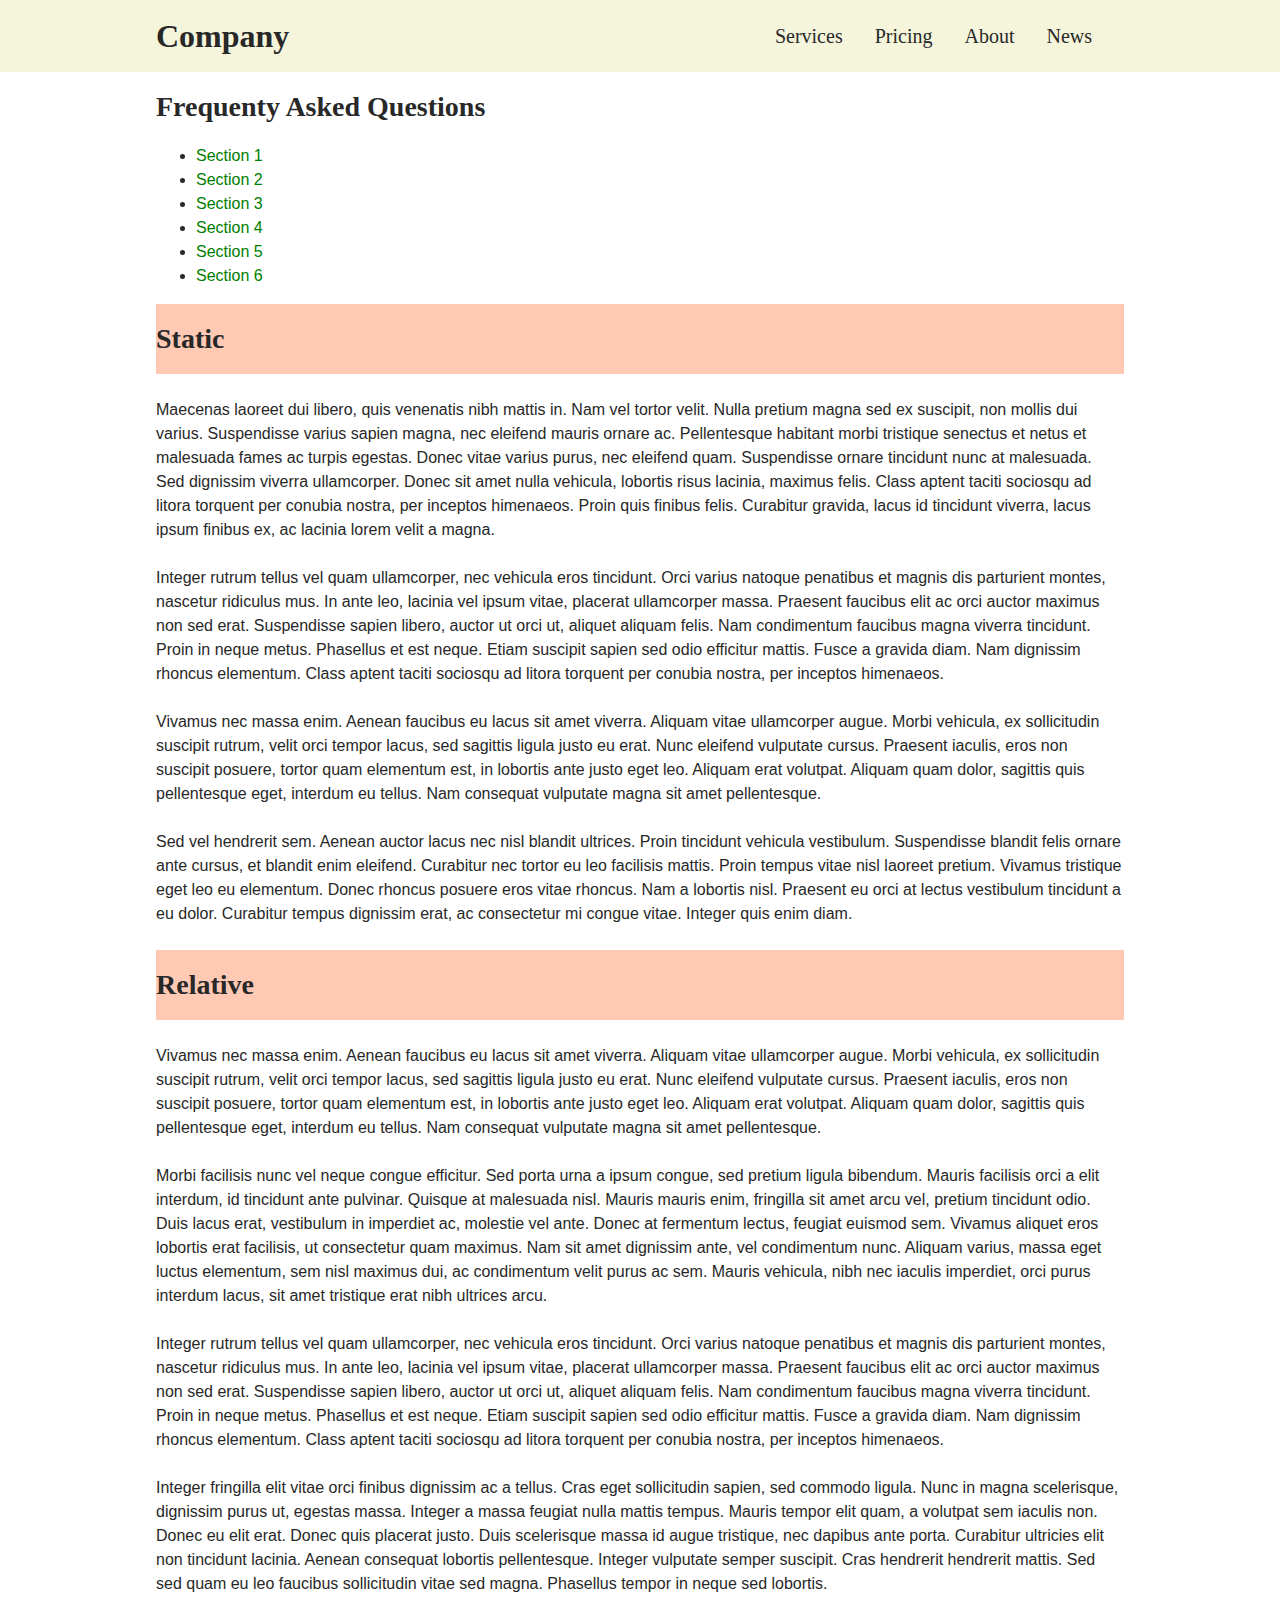
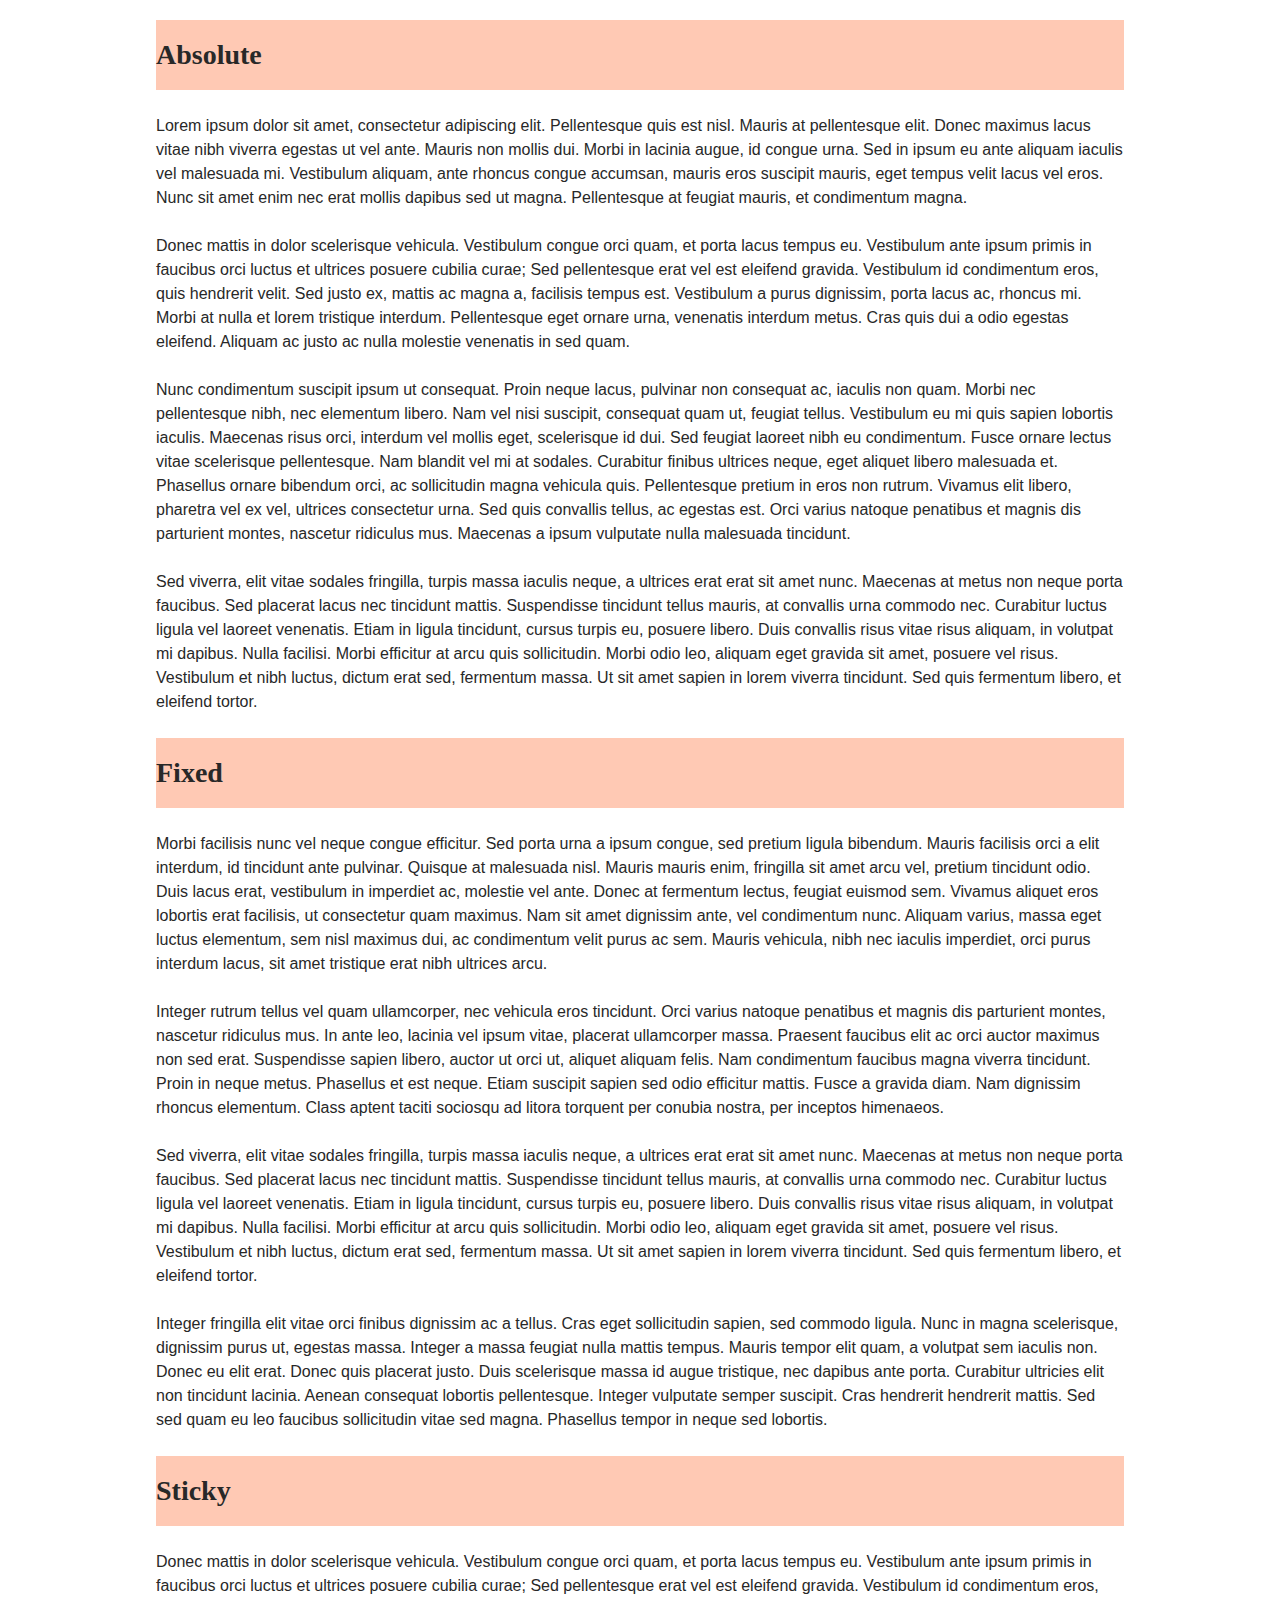
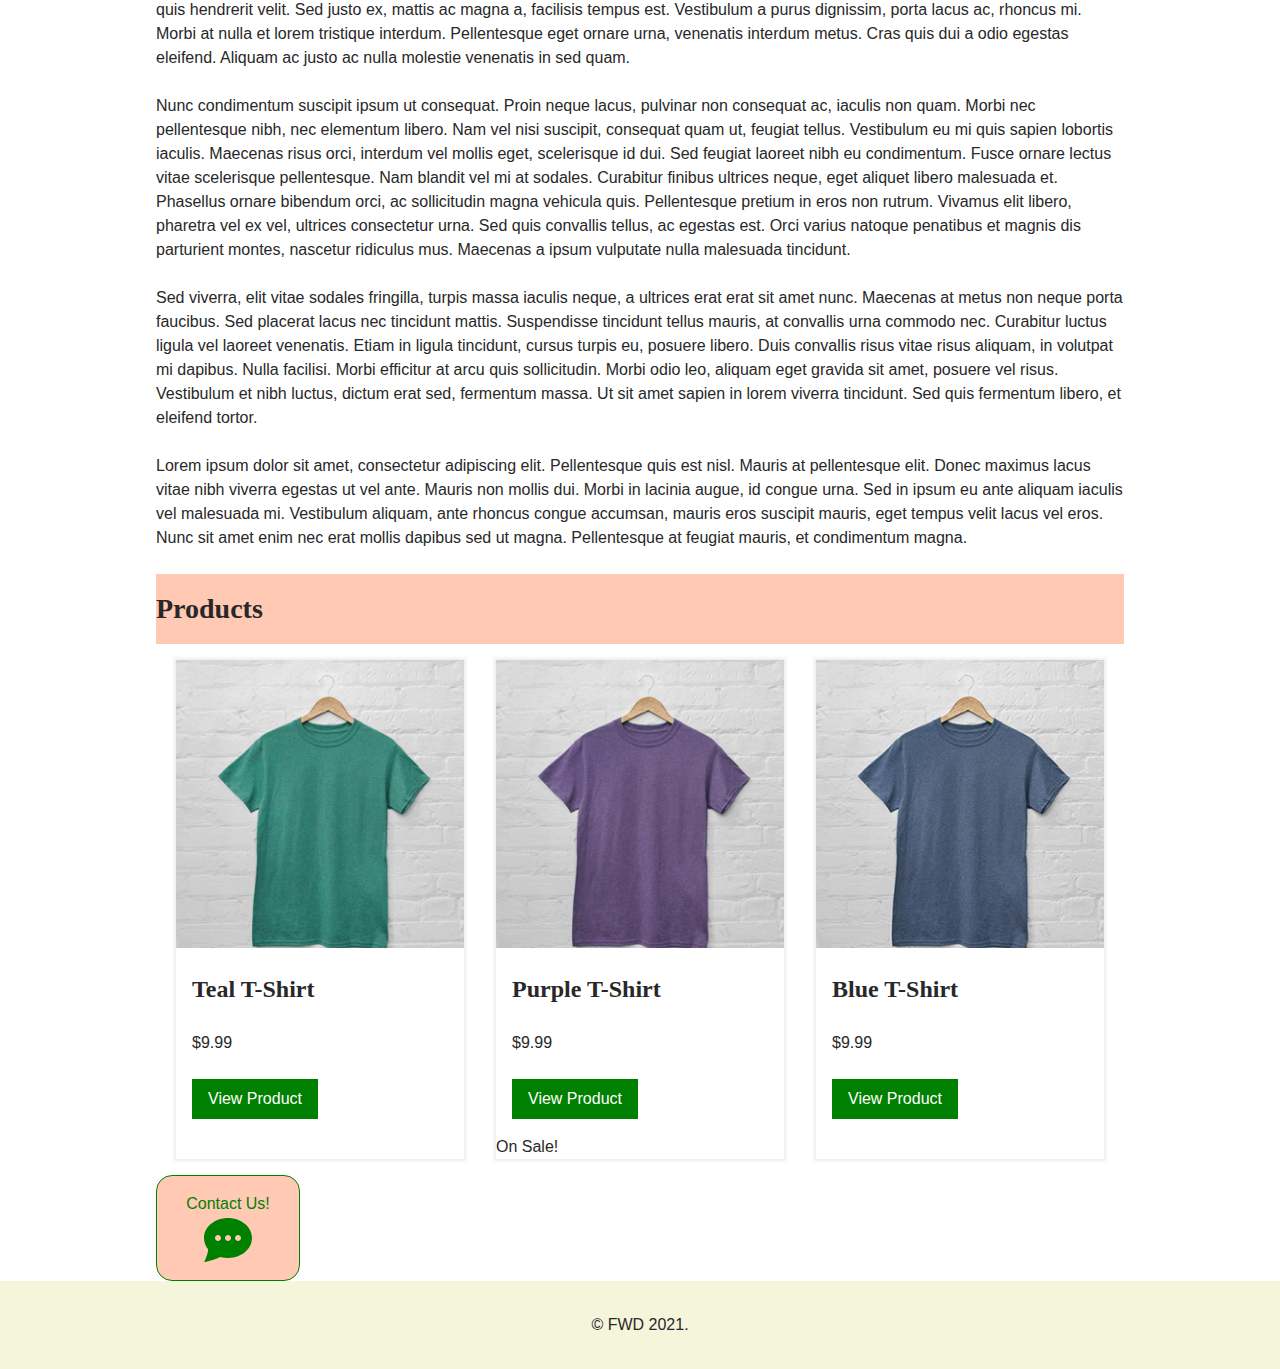
<file: fwdp-1000-day-07/day-07/faq.html>
<!doctype html>
<html lang="en">
<head>
	<meta charset="utf-8">
	<meta name="viewport" content="width=device-width,initial-scale=1">
	<title>FAQ</title>
	<link rel="stylesheet" href="styles/normalize-fwd.css">
	<link rel="stylesheet" href="styles/faq.css">
	<script src="scripts/navigation.js" defer></script>
</head>

<body>

	<div class="site-wrapper">
	
		<header class="site-header">

			<div class="site-header-width">

				<a href="index.html" class="site-name">Company</a>

				<nav class="site-navigation" id="site-navigation">

					<button class="menu-toggle" aria-controls="header-menu" aria-expanded="false" aria-label="Menu Toggle">
						<svg xmlns="http://www.w3.org/2000/svg" width="36" height="36" viewBox="0 0 24 24">
							<title>Menu Icon</title>
							<path d="M24 6h-24v-4h24v4zm0 4h-24v4h24v-4zm0 8h-24v4h24v-4z"></path>
						</svg>
					</button>

					<ul class="nav-menu" id="header-menu">
						<li><a href="services.html">Services</a></li>
						<li><a href="pricing.html">Pricing</a></li>
						<li><a href="about-us.html">About</a></li>
						<li><a href="news.html">News</a></li>
					</ul>

				</nav>

			</div>

		</header>

		<main class="site-main">

			<header>
				<h1>Frequenty Asked Questions</h1>
				<nav>
					<ul>
						<li><a href="#section-1">Section 1</a></li>
						<li><a href="#section-2">Section 2</a></li>
						<li><a href="#section-3">Section 3</a></li>
						<li><a href="#section-4">Section 4</a></li>
						<li><a href="#section-5">Section 5</a></li>
						<li><a href="#section-6">Section 6</a></li>
					</ul>
				</nav>
			</header>

			<section id="section-1">
				<h2>Static</h2>

				<p class="test-relative">Maecenas laoreet dui libero, quis venenatis nibh mattis in. Nam vel tortor velit. Nulla pretium magna sed ex suscipit, non mollis dui varius. Suspendisse varius sapien magna, nec eleifend mauris ornare ac. Pellentesque habitant morbi tristique senectus et netus et malesuada fames ac turpis egestas. Donec vitae varius purus, nec eleifend quam. Suspendisse ornare tincidunt nunc at malesuada. Sed dignissim viverra ullamcorper. Donec sit amet nulla vehicula, lobortis risus lacinia, maximus felis. Class aptent taciti sociosqu ad litora torquent per conubia nostra, per inceptos himenaeos. Proin quis finibus felis. Curabitur gravida, lacus id tincidunt viverra, lacus ipsum finibus ex, ac lacinia lorem velit a magna.</p>
				
				<p>Integer rutrum tellus vel quam ullamcorper, nec vehicula eros tincidunt. Orci varius natoque penatibus et magnis dis parturient montes, nascetur ridiculus mus. In ante leo, lacinia vel ipsum vitae, placerat ullamcorper massa. Praesent faucibus elit ac orci auctor maximus non sed erat. Suspendisse sapien libero, auctor ut orci ut, aliquet aliquam felis. Nam condimentum faucibus magna viverra tincidunt. Proin in neque metus. Phasellus et est neque. Etiam suscipit sapien sed odio efficitur mattis. Fusce a gravida diam. Nam dignissim rhoncus elementum. Class aptent taciti sociosqu ad litora torquent per conubia nostra, per inceptos himenaeos.</p>

				<p>Vivamus nec massa enim. Aenean faucibus eu lacus sit amet viverra. Aliquam vitae ullamcorper augue. Morbi vehicula, ex sollicitudin suscipit rutrum, velit orci tempor lacus, sed sagittis ligula justo eu erat. Nunc eleifend vulputate cursus. Praesent iaculis, eros non suscipit posuere, tortor quam elementum est, in lobortis ante justo eget leo. Aliquam erat volutpat. Aliquam quam dolor, sagittis quis pellentesque eget, interdum eu tellus. Nam consequat vulputate magna sit amet pellentesque.</p>

				<p>Sed vel hendrerit sem. Aenean auctor lacus nec nisl blandit ultrices. Proin tincidunt vehicula vestibulum. Suspendisse blandit felis ornare ante cursus, et blandit enim eleifend. Curabitur nec tortor eu leo facilisis mattis. Proin tempus vitae nisl laoreet pretium. Vivamus tristique eget leo eu elementum. Donec rhoncus posuere eros vitae rhoncus. Nam a lobortis nisl. Praesent eu orci at lectus vestibulum tincidunt a eu dolor. Curabitur tempus dignissim erat, ac consectetur mi congue vitae. Integer quis enim diam.</p>
			</section>

			<section id="section-2">
				<h2>Relative</h2>

				<p>Vivamus nec massa enim. Aenean faucibus eu lacus sit amet viverra. Aliquam vitae ullamcorper augue. Morbi vehicula, ex sollicitudin suscipit rutrum, velit orci tempor lacus, sed sagittis ligula justo eu erat. Nunc eleifend vulputate cursus. Praesent iaculis, eros non suscipit posuere, tortor quam elementum est, in lobortis ante justo eget leo. Aliquam erat volutpat. Aliquam quam dolor, sagittis quis pellentesque eget, interdum eu tellus. Nam consequat vulputate magna sit amet pellentesque.</p>
				
				<p>Morbi facilisis nunc vel neque congue efficitur. Sed porta urna a ipsum congue, sed pretium ligula bibendum. Mauris facilisis orci a elit interdum, id tincidunt ante pulvinar. Quisque at malesuada nisl. Mauris mauris enim, fringilla sit amet arcu vel, pretium tincidunt odio. Duis lacus erat, vestibulum in imperdiet ac, molestie vel ante. Donec at fermentum lectus, feugiat euismod sem. Vivamus aliquet eros lobortis erat facilisis, ut consectetur quam maximus. Nam sit amet dignissim ante, vel condimentum nunc. Aliquam varius, massa eget luctus elementum, sem nisl maximus dui, ac condimentum velit purus ac sem. Mauris vehicula, nibh nec iaculis imperdiet, orci purus interdum lacus, sit amet tristique erat nibh ultrices arcu.</p>
				
				<p>Integer rutrum tellus vel quam ullamcorper, nec vehicula eros tincidunt. Orci varius natoque penatibus et magnis dis parturient montes, nascetur ridiculus mus. In ante leo, lacinia vel ipsum vitae, placerat ullamcorper massa. Praesent faucibus elit ac orci auctor maximus non sed erat. Suspendisse sapien libero, auctor ut orci ut, aliquet aliquam felis. Nam condimentum faucibus magna viverra tincidunt. Proin in neque metus. Phasellus et est neque. Etiam suscipit sapien sed odio efficitur mattis. Fusce a gravida diam. Nam dignissim rhoncus elementum. Class aptent taciti sociosqu ad litora torquent per conubia nostra, per inceptos himenaeos.</p>
				
				<p>Integer fringilla elit vitae orci finibus dignissim ac a tellus. Cras eget sollicitudin sapien, sed commodo ligula. Nunc in magna scelerisque, dignissim purus ut, egestas massa. Integer a massa feugiat nulla mattis tempus. Mauris tempor elit quam, a volutpat sem iaculis non. Donec eu elit erat. Donec quis placerat justo. Duis scelerisque massa id augue tristique, nec dapibus ante porta. Curabitur ultricies elit non tincidunt lacinia. Aenean consequat lobortis pellentesque. Integer vulputate semper suscipit. Cras hendrerit hendrerit mattis. Sed sed quam eu leo faucibus sollicitudin vitae sed magna. Phasellus tempor in neque sed lobortis.</p>
			</section>

			<section id="section-3">
				<h2>Absolute</h2>

				<p>Lorem ipsum dolor sit amet, consectetur adipiscing elit. Pellentesque quis est nisl. Mauris at pellentesque elit. Donec maximus lacus vitae nibh viverra egestas ut vel ante. Mauris non mollis dui. Morbi in lacinia augue, id congue urna. Sed in ipsum eu ante aliquam iaculis vel malesuada mi. Vestibulum aliquam, ante rhoncus congue accumsan, mauris eros suscipit mauris, eget tempus velit lacus vel eros. Nunc sit amet enim nec erat mollis dapibus sed ut magna. Pellentesque at feugiat mauris, et condimentum magna.</p>
				
				<p>Donec mattis in dolor scelerisque vehicula. Vestibulum congue orci quam, et porta lacus tempus eu. Vestibulum ante ipsum primis in faucibus orci luctus et ultrices posuere cubilia curae; Sed pellentesque erat vel est eleifend gravida. Vestibulum id condimentum eros, quis hendrerit velit. Sed justo ex, mattis ac magna a, facilisis tempus est. Vestibulum a purus dignissim, porta lacus ac, rhoncus mi. Morbi at nulla et lorem tristique interdum. Pellentesque eget ornare urna, venenatis interdum metus. Cras quis dui a odio egestas eleifend. Aliquam ac justo ac nulla molestie venenatis in sed quam.</p>
				
				<p>Nunc condimentum suscipit ipsum ut consequat. Proin neque lacus, pulvinar non consequat ac, iaculis non quam. Morbi nec pellentesque nibh, nec elementum libero. Nam vel nisi suscipit, consequat quam ut, feugiat tellus. Vestibulum eu mi quis sapien lobortis iaculis. Maecenas risus orci, interdum vel mollis eget, scelerisque id dui. Sed feugiat laoreet nibh eu condimentum. Fusce ornare lectus vitae scelerisque pellentesque. Nam blandit vel mi at sodales. Curabitur finibus ultrices neque, eget aliquet libero malesuada et. Phasellus ornare bibendum orci, ac sollicitudin magna vehicula quis. Pellentesque pretium in eros non rutrum. Vivamus elit libero, pharetra vel ex vel, ultrices consectetur urna. Sed quis convallis tellus, ac egestas est. Orci varius natoque penatibus et magnis dis parturient montes, nascetur ridiculus mus. Maecenas a ipsum vulputate nulla malesuada tincidunt.</p>

				<p>Sed viverra, elit vitae sodales fringilla, turpis massa iaculis neque, a ultrices erat erat sit amet nunc. Maecenas at metus non neque porta faucibus. Sed placerat lacus nec tincidunt mattis. Suspendisse tincidunt tellus mauris, at convallis urna commodo nec. Curabitur luctus ligula vel laoreet venenatis. Etiam in ligula tincidunt, cursus turpis eu, posuere libero. Duis convallis risus vitae risus aliquam, in volutpat mi dapibus. Nulla facilisi. Morbi efficitur at arcu quis sollicitudin. Morbi odio leo, aliquam eget gravida sit amet, posuere vel risus. Vestibulum et nibh luctus, dictum erat sed, fermentum massa. Ut sit amet sapien in lorem viverra tincidunt. Sed quis fermentum libero, et eleifend tortor.</p>
			</section>

			<section id="section-4">
				<h2>Fixed</h2>

				<p>Morbi facilisis nunc vel neque congue efficitur. Sed porta urna a ipsum congue, sed pretium ligula bibendum. Mauris facilisis orci a elit interdum, id tincidunt ante pulvinar. Quisque at malesuada nisl. Mauris mauris enim, fringilla sit amet arcu vel, pretium tincidunt odio. Duis lacus erat, vestibulum in imperdiet ac, molestie vel ante. Donec at fermentum lectus, feugiat euismod sem. Vivamus aliquet eros lobortis erat facilisis, ut consectetur quam maximus. Nam sit amet dignissim ante, vel condimentum nunc. Aliquam varius, massa eget luctus elementum, sem nisl maximus dui, ac condimentum velit purus ac sem. Mauris vehicula, nibh nec iaculis imperdiet, orci purus interdum lacus, sit amet tristique erat nibh ultrices arcu.</p>
				
				<p>Integer rutrum tellus vel quam ullamcorper, nec vehicula eros tincidunt. Orci varius natoque penatibus et magnis dis parturient montes, nascetur ridiculus mus. In ante leo, lacinia vel ipsum vitae, placerat ullamcorper massa. Praesent faucibus elit ac orci auctor maximus non sed erat. Suspendisse sapien libero, auctor ut orci ut, aliquet aliquam felis. Nam condimentum faucibus magna viverra tincidunt. Proin in neque metus. Phasellus et est neque. Etiam suscipit sapien sed odio efficitur mattis. Fusce a gravida diam. Nam dignissim rhoncus elementum. Class aptent taciti sociosqu ad litora torquent per conubia nostra, per inceptos himenaeos.</p>
				
				<p>Sed viverra, elit vitae sodales fringilla, turpis massa iaculis neque, a ultrices erat erat sit amet nunc. Maecenas at metus non neque porta faucibus. Sed placerat lacus nec tincidunt mattis. Suspendisse tincidunt tellus mauris, at convallis urna commodo nec. Curabitur luctus ligula vel laoreet venenatis. Etiam in ligula tincidunt, cursus turpis eu, posuere libero. Duis convallis risus vitae risus aliquam, in volutpat mi dapibus. Nulla facilisi. Morbi efficitur at arcu quis sollicitudin. Morbi odio leo, aliquam eget gravida sit amet, posuere vel risus. Vestibulum et nibh luctus, dictum erat sed, fermentum massa. Ut sit amet sapien in lorem viverra tincidunt. Sed quis fermentum libero, et eleifend tortor.</p>

				<p>Integer fringilla elit vitae orci finibus dignissim ac a tellus. Cras eget sollicitudin sapien, sed commodo ligula. Nunc in magna scelerisque, dignissim purus ut, egestas massa. Integer a massa feugiat nulla mattis tempus. Mauris tempor elit quam, a volutpat sem iaculis non. Donec eu elit erat. Donec quis placerat justo. Duis scelerisque massa id augue tristique, nec dapibus ante porta. Curabitur ultricies elit non tincidunt lacinia. Aenean consequat lobortis pellentesque. Integer vulputate semper suscipit. Cras hendrerit hendrerit mattis. Sed sed quam eu leo faucibus sollicitudin vitae sed magna. Phasellus tempor in neque sed lobortis.</p>
			</section>

			<section id="section-5">
				<h2>Sticky</h2>

				<p>Donec mattis in dolor scelerisque vehicula. Vestibulum congue orci quam, et porta lacus tempus eu. Vestibulum ante ipsum primis in faucibus orci luctus et ultrices posuere cubilia curae; Sed pellentesque erat vel est eleifend gravida. Vestibulum id condimentum eros, quis hendrerit velit. Sed justo ex, mattis ac magna a, facilisis tempus est. Vestibulum a purus dignissim, porta lacus ac, rhoncus mi. Morbi at nulla et lorem tristique interdum. Pellentesque eget ornare urna, venenatis interdum metus. Cras quis dui a odio egestas eleifend. Aliquam ac justo ac nulla molestie venenatis in sed quam.</p>
				
				<p>Nunc condimentum suscipit ipsum ut consequat. Proin neque lacus, pulvinar non consequat ac, iaculis non quam. Morbi nec pellentesque nibh, nec elementum libero. Nam vel nisi suscipit, consequat quam ut, feugiat tellus. Vestibulum eu mi quis sapien lobortis iaculis. Maecenas risus orci, interdum vel mollis eget, scelerisque id dui. Sed feugiat laoreet nibh eu condimentum. Fusce ornare lectus vitae scelerisque pellentesque. Nam blandit vel mi at sodales. Curabitur finibus ultrices neque, eget aliquet libero malesuada et. Phasellus ornare bibendum orci, ac sollicitudin magna vehicula quis. Pellentesque pretium in eros non rutrum. Vivamus elit libero, pharetra vel ex vel, ultrices consectetur urna. Sed quis convallis tellus, ac egestas est. Orci varius natoque penatibus et magnis dis parturient montes, nascetur ridiculus mus. Maecenas a ipsum vulputate nulla malesuada tincidunt.</p>

				<p>Sed viverra, elit vitae sodales fringilla, turpis massa iaculis neque, a ultrices erat erat sit amet nunc. Maecenas at metus non neque porta faucibus. Sed placerat lacus nec tincidunt mattis. Suspendisse tincidunt tellus mauris, at convallis urna commodo nec. Curabitur luctus ligula vel laoreet venenatis. Etiam in ligula tincidunt, cursus turpis eu, posuere libero. Duis convallis risus vitae risus aliquam, in volutpat mi dapibus. Nulla facilisi. Morbi efficitur at arcu quis sollicitudin. Morbi odio leo, aliquam eget gravida sit amet, posuere vel risus. Vestibulum et nibh luctus, dictum erat sed, fermentum massa. Ut sit amet sapien in lorem viverra tincidunt. Sed quis fermentum libero, et eleifend tortor.</p>

				<p>Lorem ipsum dolor sit amet, consectetur adipiscing elit. Pellentesque quis est nisl. Mauris at pellentesque elit. Donec maximus lacus vitae nibh viverra egestas ut vel ante. Mauris non mollis dui. Morbi in lacinia augue, id congue urna. Sed in ipsum eu ante aliquam iaculis vel malesuada mi. Vestibulum aliquam, ante rhoncus congue accumsan, mauris eros suscipit mauris, eget tempus velit lacus vel eros. Nunc sit amet enim nec erat mollis dapibus sed ut magna. Pellentesque at feugiat mauris, et condimentum magna.</p>
			</section>

			<section id="section-6" class="section-products">

				<h2>Products</h2>

				<article class="product">
					<img class="product-image" src="images/teal-t-shirt.jpg" alt="Teal T-shirt">
					<div class="product-text">
						<h3 class="product-name">Teal T-Shirt</h3>
						<p class="product-price">$9.99</p>
						<a class="product-link" href="#">View Product</a>
					</div>
				</article>

				<article class="product">
					<img class="product-image" src="images/purple-t-shirt.jpg" alt="Purple T-shirt">
					<div class="product-text">
						<h3 class="product-name">Purple T-Shirt</h3>
						<p class="product-price">$9.99</p>
						<a class="product-link" href="#">View Product</a>
					</div>
					<span class="on-sale">On Sale!</span>
				</article>

				<article class="product">
					<img class="product-image" src="images/blue-t-shirt.jpg" alt="Blue T-shirt">
					<div class="product-text">
						<h3 class="product-name">Blue T-Shirt</h3>
						<p class="product-price">$9.99</p>
						<a class="product-link" href="#">View Product</a>
					</div>
				</article>

			</section>

			<nav class="chatbox">
				<a href="#">
					Contact Us!
					<svg xmlns="http://www.w3.org/2000/svg" width="24" height="24" viewBox="0 0 24 24" aria-label="Chat box icon"><path d="M12 1c-6.338 0-12 4.226-12 10.007 0 2.05.739 4.063 2.047 5.625.055 1.83-1.023 4.456-1.993 6.368 2.602-.47 6.301-1.508 7.978-2.536 9.236 2.247 15.968-3.405 15.968-9.457 0-5.812-5.701-10.007-12-10.007zm-5 11.5c-.829 0-1.5-.671-1.5-1.5s.671-1.5 1.5-1.5 1.5.671 1.5 1.5-.671 1.5-1.5 1.5zm5 0c-.829 0-1.5-.671-1.5-1.5s.671-1.5 1.5-1.5 1.5.671 1.5 1.5-.671 1.5-1.5 1.5zm5 0c-.828 0-1.5-.671-1.5-1.5s.672-1.5 1.5-1.5c.829 0 1.5.671 1.5 1.5s-.671 1.5-1.5 1.5z"/></svg>
				</a>
			</nav>

		</main>

		<footer class="site-footer">
			<p>&copy; FWD 2021.</p>
		</footer>

	</div>

</body>
</html>
</file>
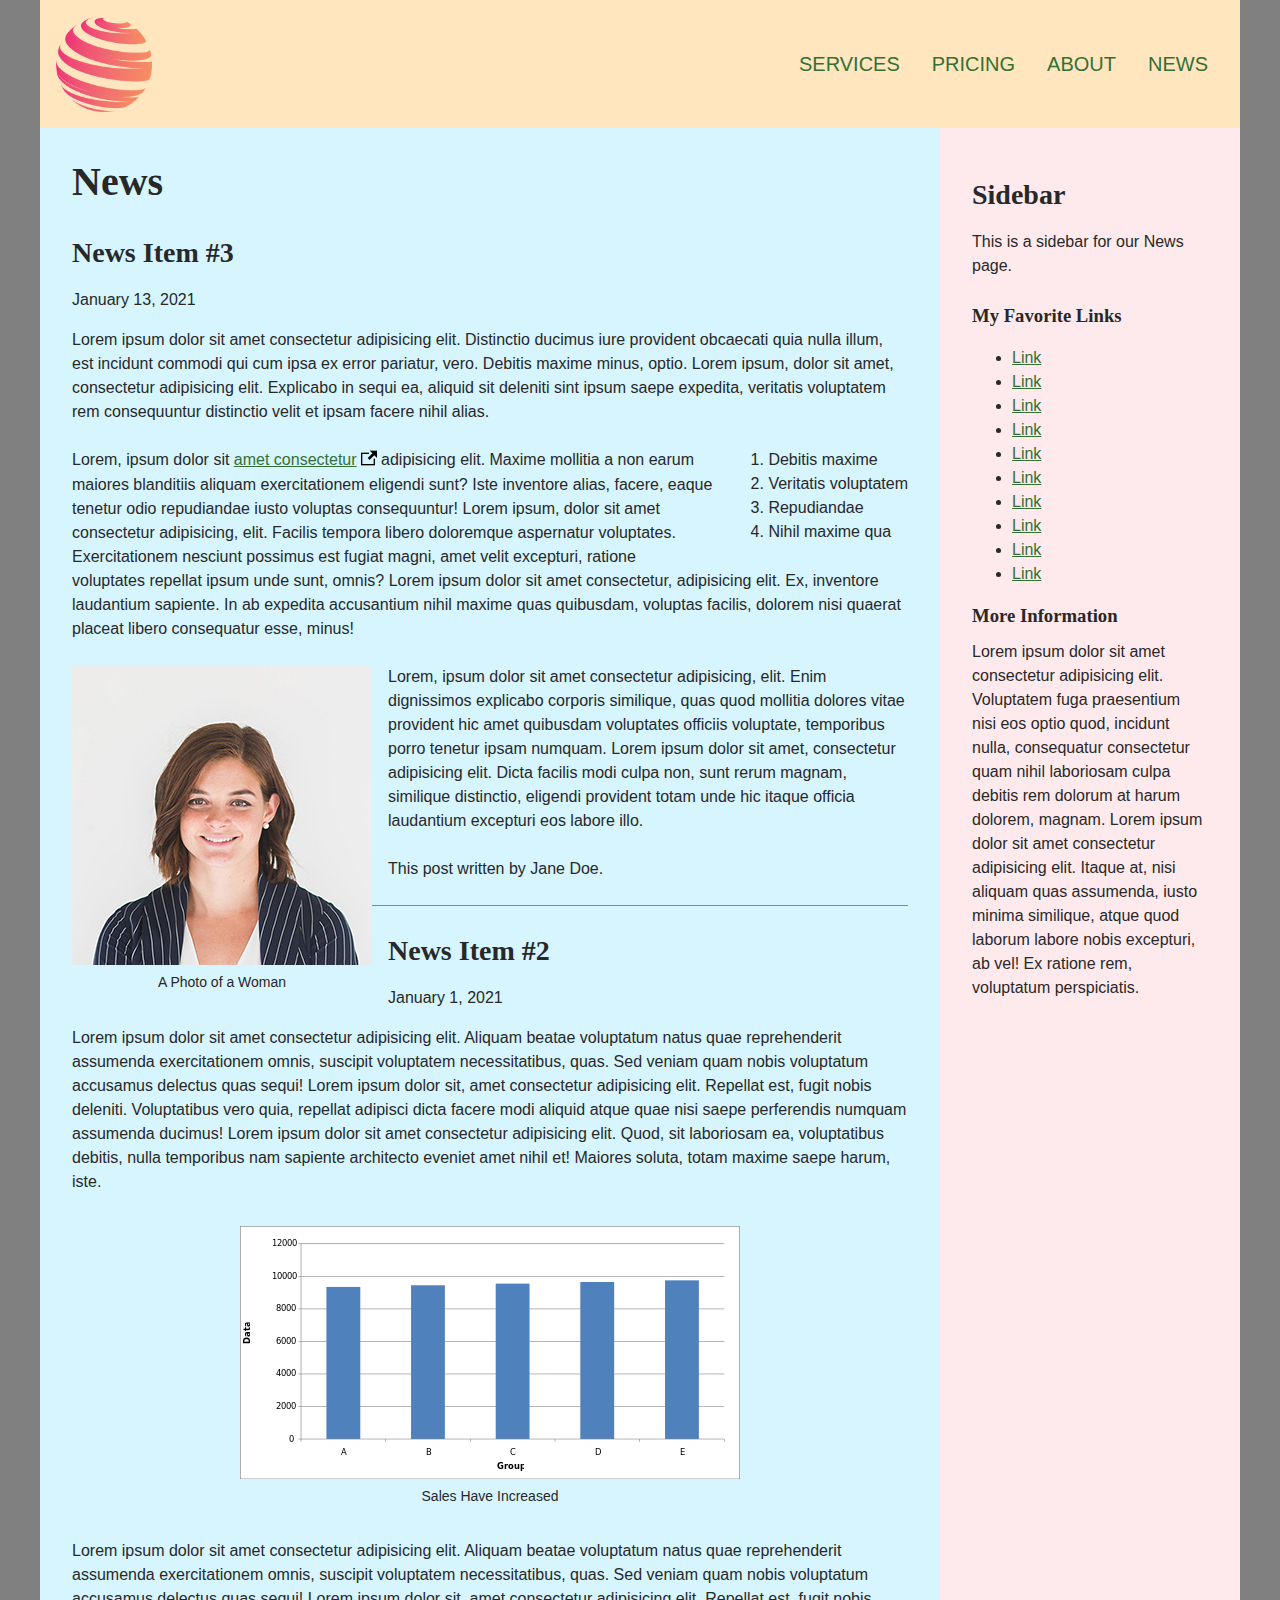
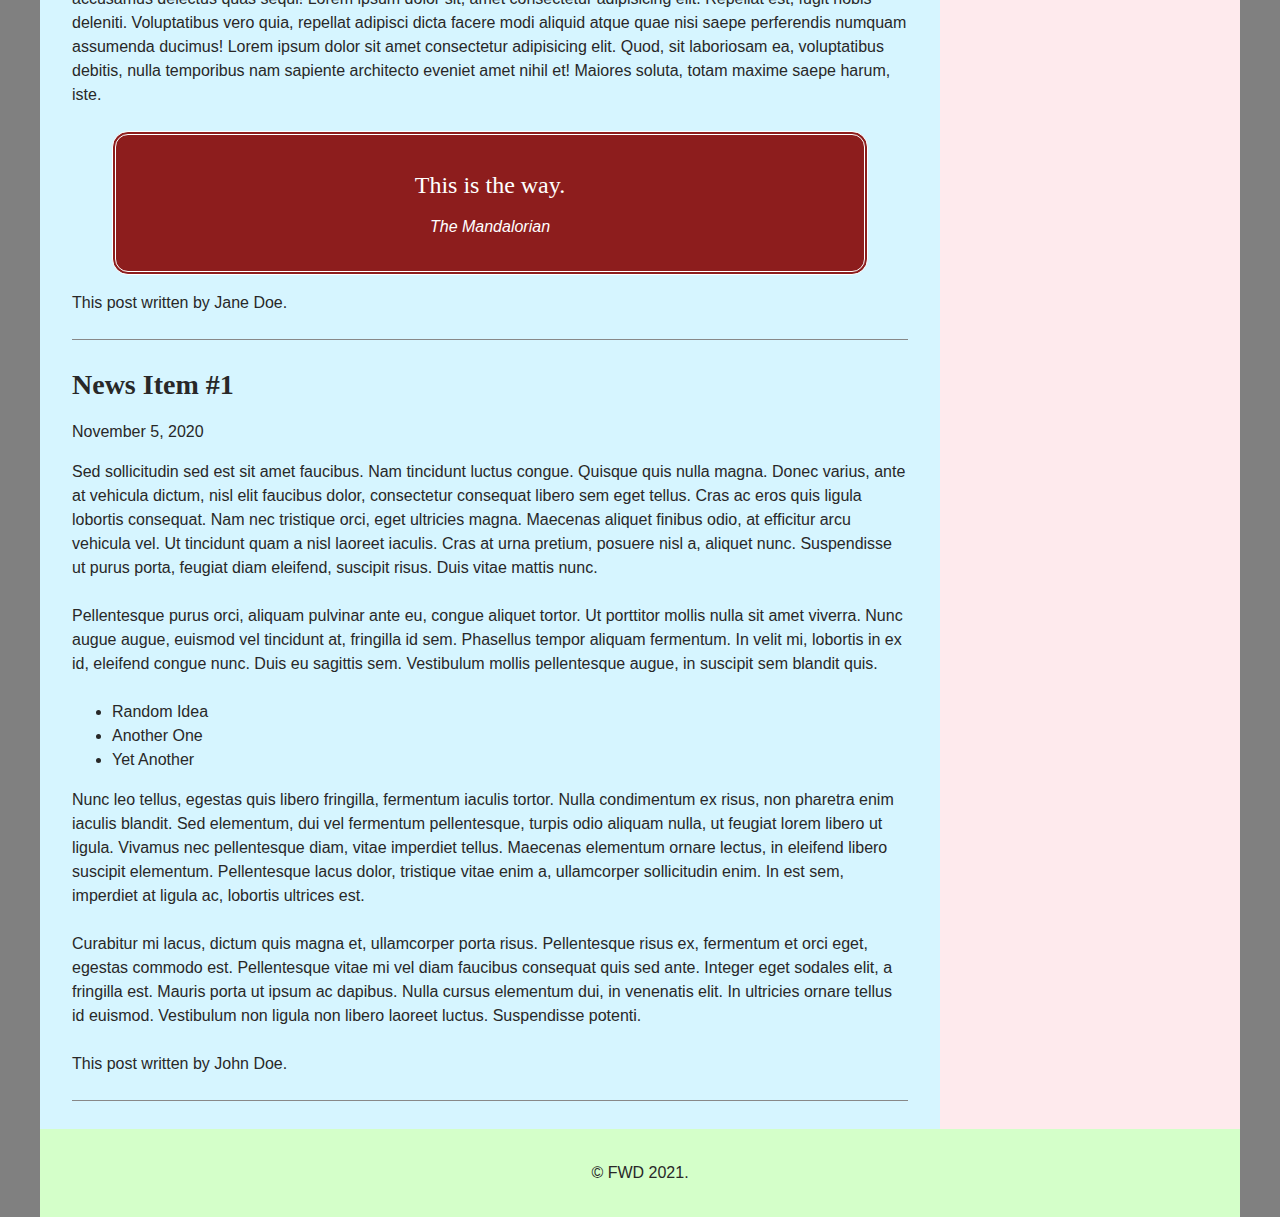
<file: fwdp-1000-day-07/day-07/news.html>
<!doctype html>
<html lang="en">
<head>
	<meta charset="utf-8">
	<meta name="viewport" content="width=device-width,initial-scale=1">
	<title>News</title>
	<link rel="stylesheet" href="styles/normalize-fwd.css">
	<link rel="stylesheet" href="styles/news.css">
	<script src="scripts/navigation.js" defer></script>
</head>

<body>

	<div class="site-wrapper">
	
		<header class="site-header">

			<a href="index.html" class="site-logo">
				<img src="images/company-logo.png" alt="Company Logo">
			</a>

			<nav class="site-navigation" id="site-navigation">

				<button class="menu-toggle" aria-controls="header-menu" aria-expanded="false" aria-label="Menu Toggle">
					<svg xmlns="http://www.w3.org/2000/svg" width="36" height="36" viewBox="0 0 24 24">
						<title>Menu Icon</title>
						<path d="M24 6h-24v-4h24v4zm0 4h-24v4h24v-4zm0 8h-24v4h24v-4z"></path>
					</svg>
				</button>

				<ul class="nav-menu" id="header-menu">
					<li><a href="services.html">Services</a></li>
					<li><a href="pricing.html">Pricing</a></li>
					<li><a href="about-us.html">About</a></li>
					<li><a href="news.html">News</a></li>
				</ul>

			</nav>

		</header>

		<main class="site-main">

			<header class="page-header">
				<h1>News</h1>
			</header>

			<article>

				<header>
					<h2>News Item #3</h2>
					<time datetime="2021-01-13">January 13, 2021</time>
				</header>

				<section>

					<p>Lorem ipsum dolor sit amet consectetur adipisicing elit. Distinctio ducimus iure provident obcaecati quia nulla illum, est incidunt commodi qui cum ipsa ex error pariatur, vero. Debitis maxime minus, optio. Lorem ipsum, dolor sit amet, consectetur adipisicing elit. Explicabo in sequi ea, aliquid sit deleniti sint ipsum saepe expedita, veritatis voluptatem rem consequuntur distinctio velit et ipsam facere nihil alias.</p>

					<ol class="alignright">
						<li>Debitis maxime</li>
						<li>Veritatis voluptatem</li>
						<li>Repudiandae</li>
						<li>Nihil maxime qua</li>
					</ol>

					<p>Lorem, ipsum dolor sit <a class="external-link" href="https://stackoverflow.com/" target="_blank" rel="noopener">amet consectetur</a> adipisicing elit. Maxime mollitia a non earum maiores blanditiis aliquam exercitationem eligendi sunt? Iste inventore alias, facere, eaque tenetur odio repudiandae iusto voluptas consequuntur! Lorem ipsum, dolor sit amet consectetur adipisicing, elit. Facilis tempora libero doloremque aspernatur voluptates. Exercitationem nesciunt possimus est fugiat magni, amet velit excepturi, ratione voluptates repellat ipsum unde sunt, omnis? Lorem ipsum dolor sit amet consectetur, adipisicing elit. Ex, inventore laudantium sapiente. In ab expedita accusantium nihil maxime quas quibusdam, voluptas facilis, dolorem nisi quaerat placeat libero consequatur esse, minus!</p>

					<figure class="alignleft">
						<img src="images/customer2.jpg" alt="A photo of a woman">
						<figcaption>A Photo of a Woman</figcaption>
					</figure>

					<p>Lorem, ipsum dolor sit amet consectetur adipisicing, elit. Enim dignissimos explicabo corporis similique, quas quod mollitia dolores vitae provident hic amet quibusdam voluptates officiis voluptate, temporibus porro tenetur ipsam numquam. Lorem ipsum dolor sit amet, consectetur adipisicing elit. Dicta facilis modi culpa non, sunt rerum magnam, similique distinctio, eligendi provident totam unde hic itaque officia laudantium excepturi eos labore illo. </p>

				</section>

				<footer>
					<p>This post written by Jane Doe.</p>
				</footer>
				
			</article>

			<article>

				<header>
					<h2>News Item #2</h2>
					<time datetime="2021-01-01">January 1, 2021</time>
				</header>

				<section>
					<p>Lorem ipsum dolor sit amet consectetur adipisicing elit. Aliquam beatae voluptatum natus quae reprehenderit assumenda exercitationem omnis, suscipit voluptatem necessitatibus, quas. Sed veniam quam nobis voluptatum accusamus delectus quas sequi! Lorem ipsum dolor sit, amet consectetur adipisicing elit. Repellat est, fugit nobis deleniti. Voluptatibus vero quia, repellat adipisci dicta facere modi aliquid atque quae nisi saepe perferendis numquam assumenda ducimus! Lorem ipsum dolor sit amet consectetur adipisicing elit. Quod, sit laboriosam ea, voluptatibus debitis, nulla temporibus nam sapiente architecto eveniet amet nihil et! Maiores soluta, totam maxime saepe harum, iste.</p>

					<figure>
						<img src="images/graph.png" alt="A bar graph showing sales">
						<figcaption>Sales Have Increased</figcaption>
					</figure>

					<p>Lorem ipsum dolor sit amet consectetur adipisicing elit. Aliquam beatae voluptatum natus quae reprehenderit assumenda exercitationem omnis, suscipit voluptatem necessitatibus, quas. Sed veniam quam nobis voluptatum accusamus delectus quas sequi! Lorem ipsum dolor sit, amet consectetur adipisicing elit. Repellat est, fugit nobis deleniti. Voluptatibus vero quia, repellat adipisci dicta facere modi aliquid atque quae nisi saepe perferendis numquam assumenda ducimus! Lorem ipsum dolor sit amet consectetur adipisicing elit. Quod, sit laboriosam ea, voluptatibus debitis, nulla temporibus nam sapiente architecto eveniet amet nihil et! Maiores soluta, totam maxime saepe harum, iste.</p>

					<blockquote>
						<p>This is the way.</p>
						<cite>The Mandalorian</cite>
					</blockquote>

				</section>

				<footer>
					<p>This post written by Jane Doe.</p>
				</footer>
				
			</article>


			<article>
				
				<header>
					<h2>News Item #1</h2>
					<time datetime="2020-11-05">November 5, 2020</time>
				</header>

				<section>
					<p>Sed sollicitudin sed est sit amet faucibus. Nam tincidunt luctus congue. Quisque quis nulla magna. Donec varius, ante at vehicula dictum, nisl elit faucibus dolor, consectetur consequat libero sem eget tellus. Cras ac eros quis ligula lobortis consequat. Nam nec tristique orci, eget ultricies magna. Maecenas aliquet finibus odio, at efficitur arcu vehicula vel. Ut tincidunt quam a nisl laoreet iaculis. Cras at urna pretium, posuere nisl a, aliquet nunc. Suspendisse ut purus porta, feugiat diam eleifend, suscipit risus. Duis vitae mattis nunc.</p>

					<p>Pellentesque purus orci, aliquam pulvinar ante eu, congue aliquet tortor. Ut porttitor mollis nulla sit amet viverra. Nunc augue augue, euismod vel tincidunt at, fringilla id sem. Phasellus tempor aliquam fermentum. In velit mi, lobortis in ex id, eleifend congue nunc. Duis eu sagittis sem. Vestibulum mollis pellentesque augue, in suscipit sem blandit quis.</p>

					<aside>
						<ul>
							<li>Random Idea</li>
							<li>Another One</li>
							<li>Yet Another</li>
						</ul>
					</aside>

					<p>Nunc leo tellus, egestas quis libero fringilla, fermentum iaculis tortor. Nulla condimentum ex risus, non pharetra enim iaculis blandit. Sed elementum, dui vel fermentum pellentesque, turpis odio aliquam nulla, ut feugiat lorem libero ut ligula. Vivamus nec pellentesque diam, vitae imperdiet tellus. Maecenas elementum ornare lectus, in eleifend libero suscipit elementum. Pellentesque lacus dolor, tristique vitae enim a, ullamcorper sollicitudin enim. In est sem, imperdiet at ligula ac, lobortis ultrices est.</p>

					<p>Curabitur mi lacus, dictum quis magna et, ullamcorper porta risus. Pellentesque risus ex, fermentum et orci eget, egestas commodo est. Pellentesque vitae mi vel diam faucibus consequat quis sed ante. Integer eget sodales elit, a fringilla est. Mauris porta ut ipsum ac dapibus. Nulla cursus elementum dui, in venenatis elit. In ultricies ornare tellus id euismod. Vestibulum non ligula non libero laoreet luctus. Suspendisse potenti.</p>

				</section>

				<footer>
					<p>This post written by John Doe.</p>
				</footer>
				
			</article>

		</main>

		<aside class="site-sidebar">
			<h2>Sidebar</h2>

			<p>This is a sidebar for our News page.</p>

			<h3>My Favorite Links</h3>
			<ul>
				<li><a href="#">Link</a></li>
				<li><a href="#">Link</a></li>
				<li><a href="#">Link</a></li>
				<li><a href="#">Link</a></li>
				<li><a href="#">Link</a></li>
				<li><a href="#">Link</a></li>
				<li><a href="#">Link</a></li>
				<li><a href="#">Link</a></li>
				<li><a href="#">Link</a></li>
				<li><a href="#">Link</a></li>
			</ul>

			<h3>More Information</h3>
			<p>Lorem ipsum dolor sit amet consectetur adipisicing elit. Voluptatem fuga praesentium nisi eos optio quod, incidunt nulla, consequatur consectetur quam nihil laboriosam culpa debitis rem dolorum at harum dolorem, magnam. Lorem ipsum dolor sit amet consectetur adipisicing elit. Itaque at, nisi aliquam quas assumenda, iusto minima similique, atque quod laborum labore nobis excepturi, ab vel! Ex ratione rem, voluptatum perspiciatis.</p>
		</aside>

		<footer class="site-footer">
			<p>&copy; FWD 2021.</p>
		</footer>

	</div>

</body>
</html>
</file>
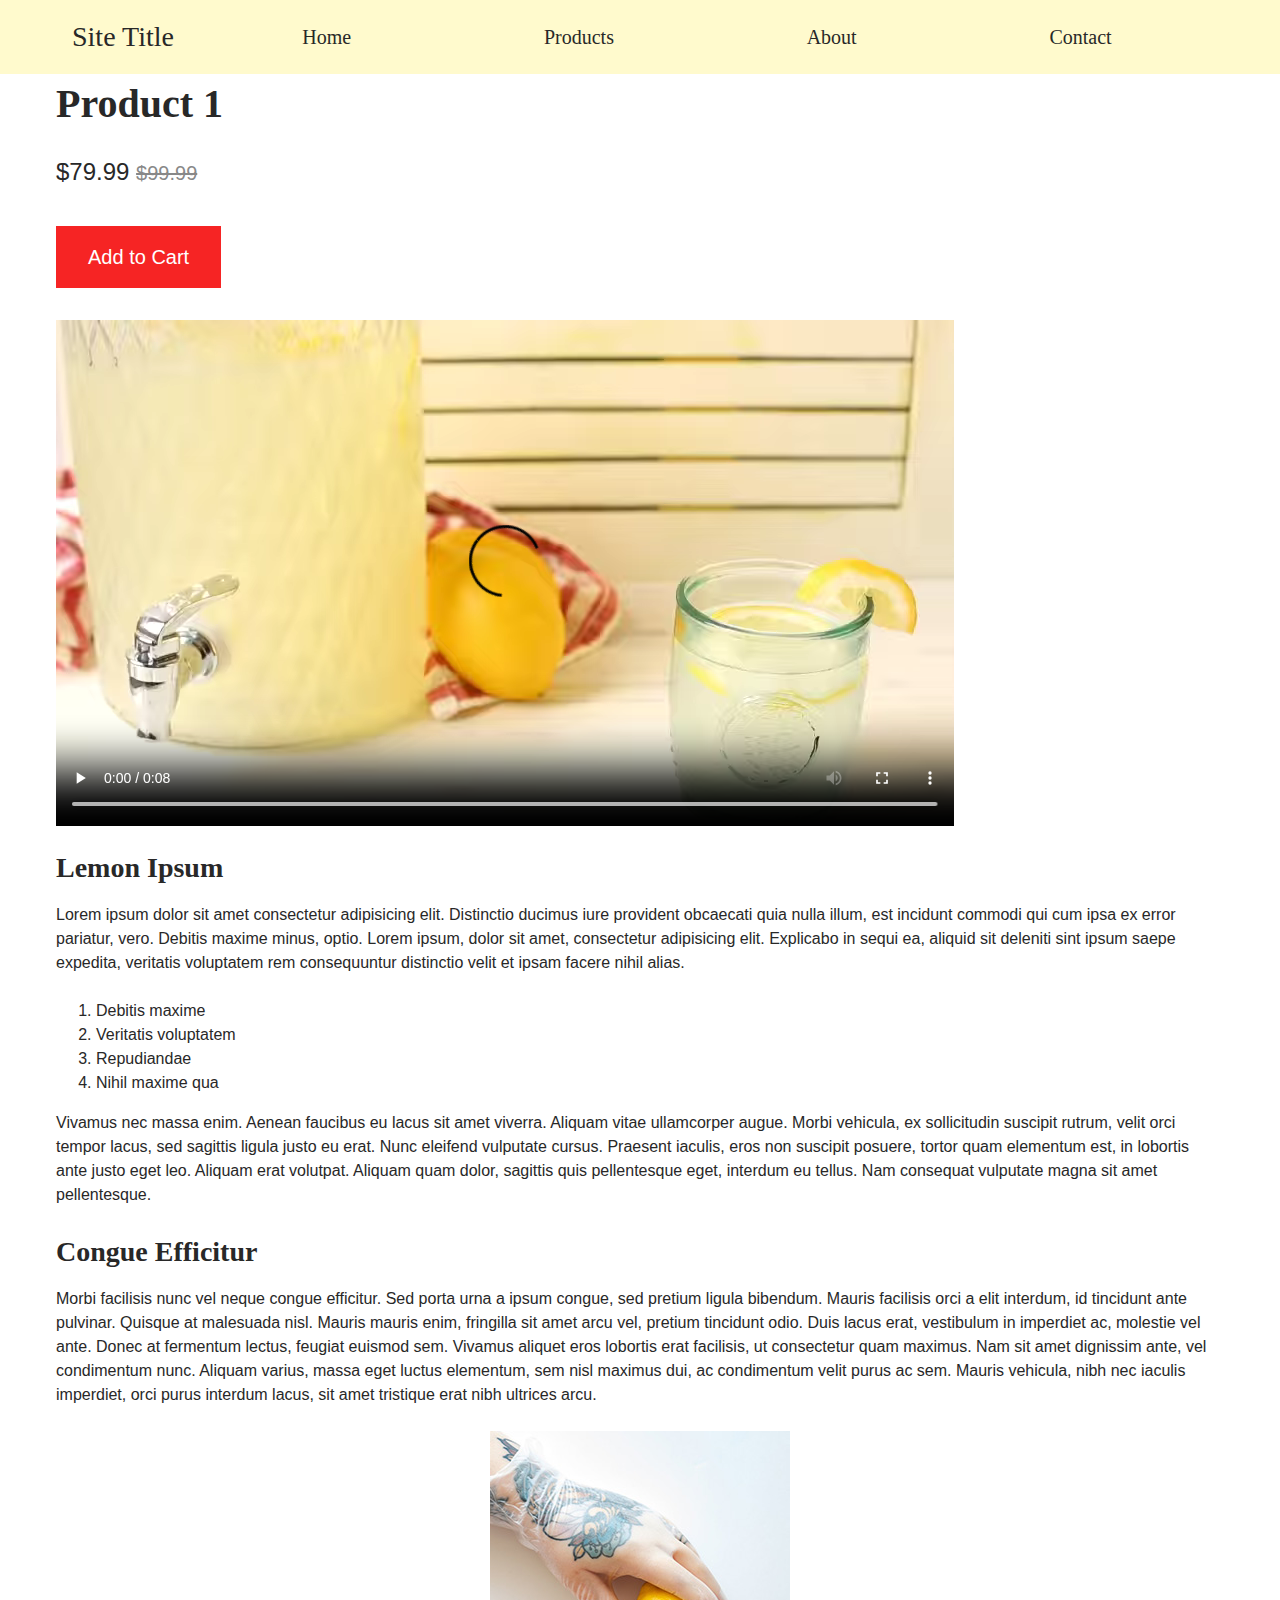
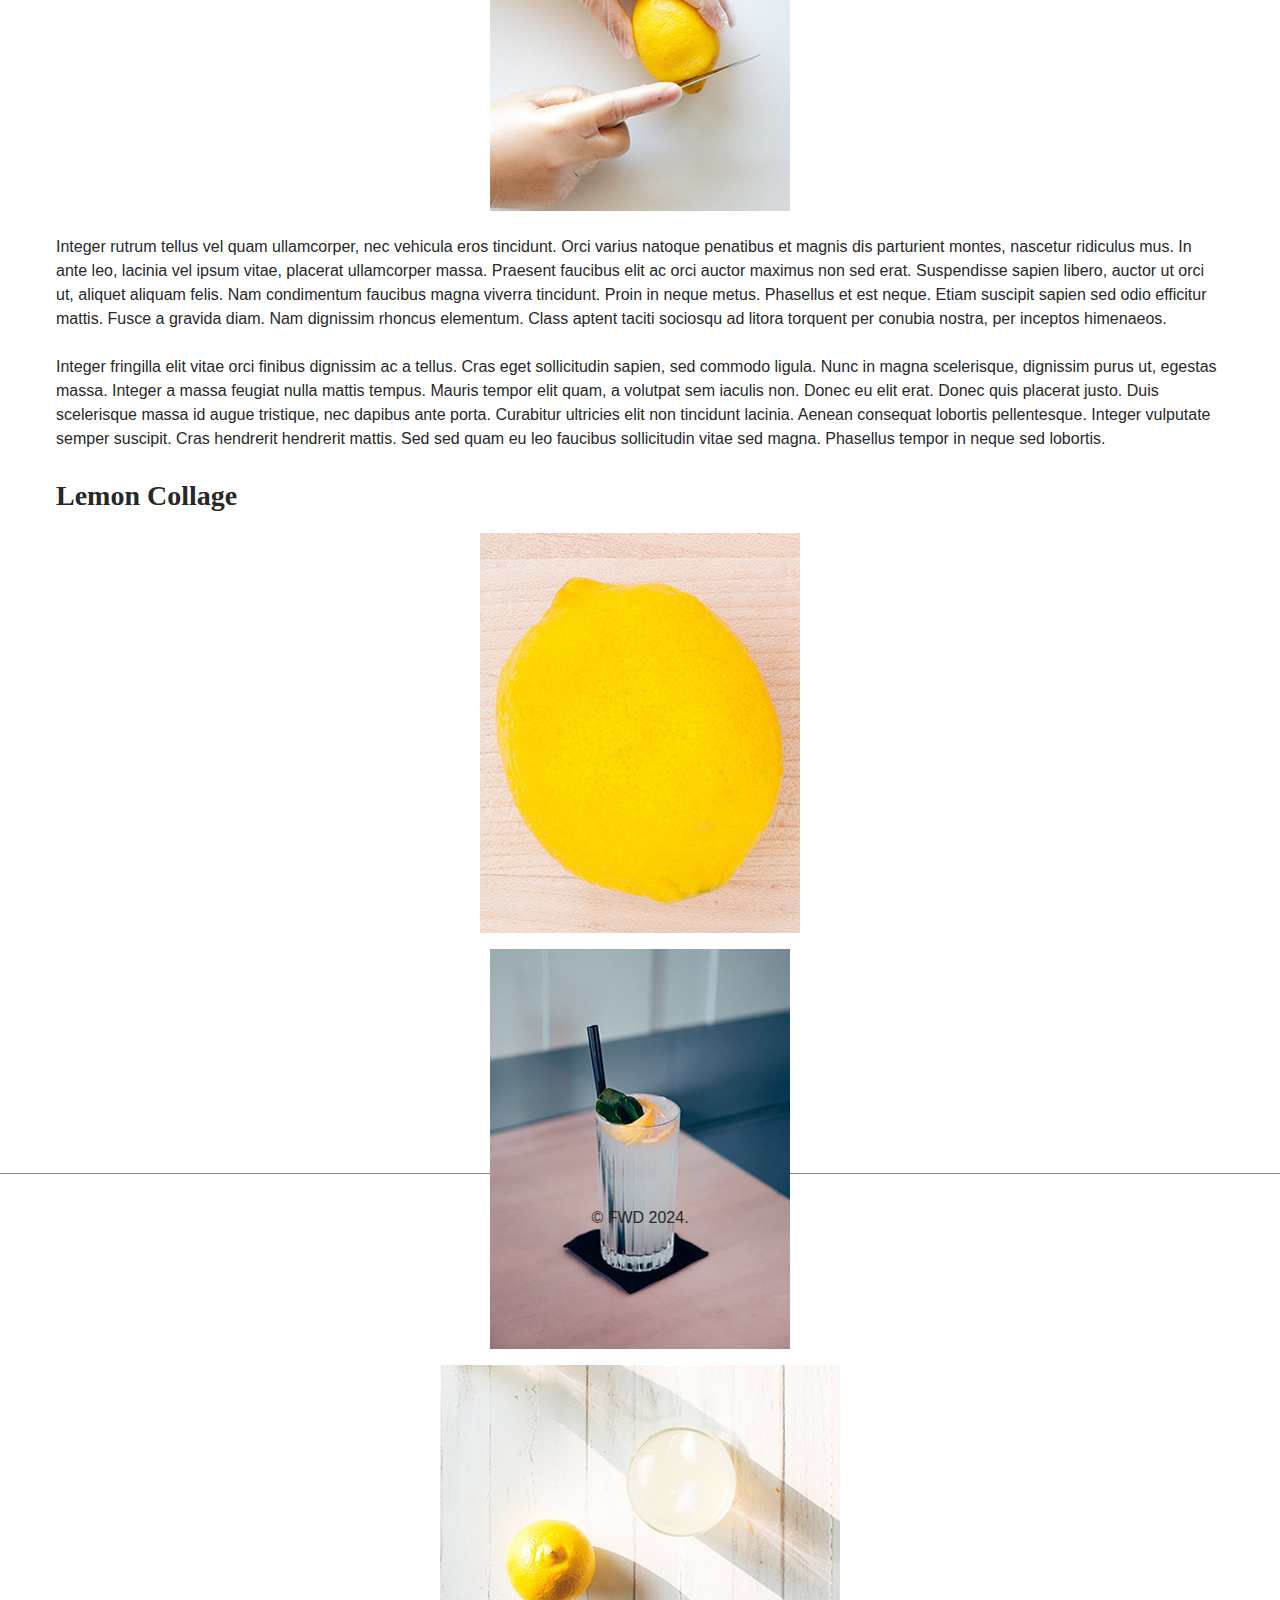
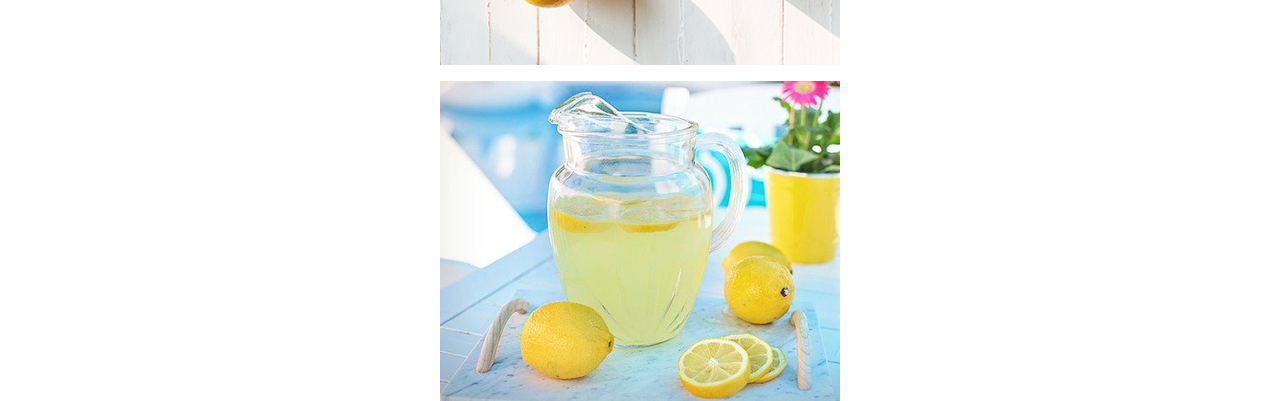
<file: fwdp-1000-day-07/day-07/product-1.html>
<!doctype html>
<html lang="en">
<head>
	<meta charset="utf-8">
	<meta name="viewport" content="width=device-width,initial-scale=1">
	<title>Product 1</title>
	<link rel="stylesheet" href="styles/normalize-fwd.css">
	<link rel="stylesheet" href="styles/product-1.css">
	<script src="scripts/navigation.js" defer></script>
</head>

<body>

	<header class="site-header">

		<div class="site-header-width">

			<a href="#" class="site-name">Site Title</a>

			<nav class="site-navigation" id="site-navigation">

				<ul class="nav-menu">
					<li><a href="#">Home</a></li>
					<li><a href="#">Products</a></li>
					<li><a href="#">About</a></li>
					<li><a href="#">Contact</a></li>
				</ul>

			</nav>

		</div>

	</header>

	<main class="site-main">

		<section class="col-right">
			<h1>Product 1</h1>

			<p class="price">
				<span class="sale-price">$79.99</span>
				<span class="original-price">$99.99</span>
			</p>

			<a class="cart-link" href="#">Add to Cart</a>
		</section>

		<section class="col-left">

			<video controls>
				<source src="media/lemonade.webm" type="video/webm">
				<source src="media/lemonade.mp4" type="video/mp4">
				Your browser does not support the video element.
			</video>

			<h2>Lemon Ipsum</h2>

			<p>Lorem ipsum dolor sit amet consectetur adipisicing elit. Distinctio ducimus iure provident obcaecati quia nulla illum, est incidunt commodi qui cum ipsa ex error pariatur, vero. Debitis maxime minus, optio. Lorem ipsum, dolor sit amet, consectetur adipisicing elit. Explicabo in sequi ea, aliquid sit deleniti sint ipsum saepe expedita, veritatis voluptatem rem consequuntur distinctio velit et ipsam facere nihil alias.</p>

			<ol>
				<li>Debitis maxime</li>
				<li>Veritatis voluptatem</li>
				<li>Repudiandae</li>
				<li>Nihil maxime qua</li>
			</ol>

			<p>Vivamus nec massa enim. Aenean faucibus eu lacus sit amet viverra. Aliquam vitae ullamcorper augue. Morbi vehicula, ex sollicitudin suscipit rutrum, velit orci tempor lacus, sed sagittis ligula justo eu erat. Nunc eleifend vulputate cursus. Praesent iaculis, eros non suscipit posuere, tortor quam elementum est, in lobortis ante justo eget leo. Aliquam erat volutpat. Aliquam quam dolor, sagittis quis pellentesque eget, interdum eu tellus. Nam consequat vulputate magna sit amet pellentesque.</p>

			<h2>Congue Efficitur</h2>
			
			<p>Morbi facilisis nunc vel neque congue efficitur. Sed porta urna a ipsum congue, sed pretium ligula bibendum. Mauris facilisis orci a elit interdum, id tincidunt ante pulvinar. Quisque at malesuada nisl. Mauris mauris enim, fringilla sit amet arcu vel, pretium tincidunt odio. Duis lacus erat, vestibulum in imperdiet ac, molestie vel ante. Donec at fermentum lectus, feugiat euismod sem. Vivamus aliquet eros lobortis erat facilisis, ut consectetur quam maximus. Nam sit amet dignissim ante, vel condimentum nunc. Aliquam varius, massa eget luctus elementum, sem nisl maximus dui, ac condimentum velit purus ac sem. Mauris vehicula, nibh nec iaculis imperdiet, orci purus interdum lacus, sit amet tristique erat nibh ultrices arcu.</p>

			<img class="float-left" src="images/lemon-cutting.jpg" alt="A lemon being cut">
			
			<p>Integer rutrum tellus vel quam ullamcorper, nec vehicula eros tincidunt. Orci varius natoque penatibus et magnis dis parturient montes, nascetur ridiculus mus. In ante leo, lacinia vel ipsum vitae, placerat ullamcorper massa. Praesent faucibus elit ac orci auctor maximus non sed erat. Suspendisse sapien libero, auctor ut orci ut, aliquet aliquam felis. Nam condimentum faucibus magna viverra tincidunt. Proin in neque metus. Phasellus et est neque. Etiam suscipit sapien sed odio efficitur mattis. Fusce a gravida diam. Nam dignissim rhoncus elementum. Class aptent taciti sociosqu ad litora torquent per conubia nostra, per inceptos himenaeos.</p>
			
			<p>Integer fringilla elit vitae orci finibus dignissim ac a tellus. Cras eget sollicitudin sapien, sed commodo ligula. Nunc in magna scelerisque, dignissim purus ut, egestas massa. Integer a massa feugiat nulla mattis tempus. Mauris tempor elit quam, a volutpat sem iaculis non. Donec eu elit erat. Donec quis placerat justo. Duis scelerisque massa id augue tristique, nec dapibus ante porta. Curabitur ultricies elit non tincidunt lacinia. Aenean consequat lobortis pellentesque. Integer vulputate semper suscipit. Cras hendrerit hendrerit mattis. Sed sed quam eu leo faucibus sollicitudin vitae sed magna. Phasellus tempor in neque sed lobortis.</p>

			<h2>Lemon Collage</h2>

			<div class="collage">

				<img class="lemon-photo-1" src="images/lemon.jpg" alt="Lemon">

				<img class="lemon-photo-2" src="images/lemonade-glass.jpg" alt="Glass of Lemonade">

				<img class="lemon-photo-3" src="images/lemonade-and-lemon.jpg" alt="Lemon and Lemonade">

				<img class="lemon-photo-4" src="images/lemonade-pitcher.jpg" alt="Pitcher of Lemonade">

			</div>

		</section>

	</main>

	<footer class="site-footer">
		<p>&copy; FWD 2024.</p>
	</footer>

</body>
</html>
</file>
<file: Day-4/day-04/styles/styles.css>
body {
	font-family: Arial,"Helvetica Neue",Helvetica,sans-serif;
	font-size: 18px;
	font-weight: 400;
	line-height: 1.5;
	color: rgb(40, 40, 40);
	max-width: 31.25rem;
	margin: 0 auto;
}

h2 {
	color: darkred;
}

.warning {
	color: #ff0000;
}

.bg-gray {
	color: lightgray;
}

ol li,
dd {
	color: purple;
}

section.warning {
	background-color: #ffff0075;
	padding: .5rem 2rem;
}

.section-table {
	background-color: #eee;
	/*padding-top: 1rem;
	padding-right: 2rem;
	padding-bottom: 3rem;
	padding-left: 4rem;*/
	padding: 1rem 2rem 3rem 4rem;
}

.table-custom {
	color: green;
}

table {
	color: orange;
}

td,
th {
	padding: .5rem;
}

nav li {
	display: inline-block;
}

section.warning img {
	display: block;
}

a { 
	color: #338033; 
}

a:visited {
	color: #003800;
}

a:hover,
a:focus {
	background-color: #003800;
	color: #ffffff;
}

a:focus {
	outline: 1px dotted #003800;
}

a:active {
	background-color: #ff0000;
}
</file>
<file: Day-4/day-04/styles/pricing.css>
body {
	background-color: #f1faee;
	color: #1d3557;
	font-family: Tahoma,Verdana,Segoe,sans-serif;
}

h1,
h2 {
	font-family: Georgia,Times,"Times New Roman",serif;
	font-size: 2rem;
}

h2 {
	font-size: 1.5rem;
}

table, 
th, 
td {
	border: 1px solid #e63946;
	border-collapse: collapse;
	text-align: center;
}

img {
	border: 2px dashed #e63946;
}

blockquote p {
	font-style: italic;
}

blockquote cite {
	font-style: normal;
}

.section-two {
	background-color: #1d3557;
	color: #f1faee;
}
</file>
<file: fwdp-1000-day-07/day-07/styles/about.css>
/*--------------------------------------------------------------
>>> TABLE OF CONTENTS:
----------------------------------------------------------------
# Generic (CALLED IN NORMALIZE.CSS)
# Base
# Components

--------------------------------------------------------------*/

/*--------------------------------------------------------------
# Base
--------------------------------------------------------------*/

/* Typography
--------------------------------------------- */
body {
	font-family: 'Roboto Condensed', sans-serif;
	font-size: 1rem;
	font-weight: 400;
	line-height: 1.5;
	color: #282828;
}

h1,
h2,
h3,
h4,
h5,
h6 {
	font-family: "Playfair Display", Georgia, Times, "Times New Roman", serif;
	margin: .5em 0;
	font-size: 2rem;
}

h2 {
	font-size: 1.75rem;
}

h3 {
	font-size: 1.5rem;
}

p {
	margin: 0 0 1.5em;
}


/* Elements
--------------------------------------------- */
header,
footer {
	padding: 1rem;
	background-color: #eeeeee;
	text-align: center;
}

section,
aside {
	padding: 0 1rem;
}

q::before,
q::after {
	content: '';
}


/* Links
--------------------------------------------- */
a,
a:visited { 
	color: #008000;
	text-decoration: none;
}

a:hover,
a:focus,
a:active {
	text-decoration: underline;
}

a:focus {
	outline: 1px dotted;
}

/*--------------------------------------------------------------
# Components
--------------------------------------------------------------*/
.site-wrapper {
	max-width: 62.5rem;
	margin: 0 auto;
	min-height: 100vh;
	display: flex;
	flex-direction: column;
}

main {
	padding: 1rem;
	background-color: #ffffff;
	flex: 1 1 auto;
}

.team {
	display: flex;
	align-items: center;
	justify-content: space-between;
}

form {
	
	max-width: 480px;
	margin: 30px auto;
	padding: 10px 20px;
	background: #f4f7f8;
	border-radius: 8px;
}

input[type="text"],
input[type="password"],
input[type="email"],
textarea,
select {
	border: none;
	font-size: 16px;
	height: auto;
	margin-bottom: 1rem;
	outline: 0;
	padding: 15px;
	width: 100%;
	background-color: #e8eeef;
	border: 3px solid #e8eeef;
	color: #000000;
}

input[type="text"]:focus,
input[type="password"]:focus,
input[type="email"]:focus,
textarea:focus,
select:focus {
	border-color: #008000;
}

textarea {
	margin-bottom: 0;
}

input[type="radio"],
input[type="checkbox"] {
	margin: .5rem .25rem 1rem;
}

select {
	padding: 6px;
	height: 40px;
	border-radius: 5px;
}

fieldset {
	margin-bottom: 30px;
	border: none;
}

fieldset:nth-of-type(2) {
	margin-bottom: 15px;
}

legend {
	font-size: 1.4em;
	margin-bottom: 10px;
}

label {
	display: block;
	margin-bottom: 8px;
}

label.light {
	font-weight: 300;
	display: inline;
}

.number {
	background-color: #008000;
	color: #fff;
	height: 30px;
	width: 30px;
	display: inline-block;
	font-size: 0.8em;
	margin-right: 4px;
	line-height: 30px;
	text-align: center;
	text-shadow: 0 1px 0 rgba(255, 255, 255, 0.2);
	border-radius: 100%;
}

input[type="submit"] {
	padding: 19px 39px 18px 39px;
	color: #FFF;
	background-color: #008000;
	font-size: 18px;
	text-align: center;
	font-style: normal;
	border-radius: 5px;
	width: 100%;
	border: 1px solid #008000;
	border-width: 1px 1px 3px;
	box-shadow: 0 -1px 0 rgba(255, 255, 255, 0.1) inset;
	margin-bottom: 10px;
}
</file>
<file: fwdp-1000-day-07/day-07/styles/faq.css>
/*--------------------------------------------------------------
>>> TABLE OF CONTENTS:
----------------------------------------------------------------
# Generic (CALLED IN NORMALIZE.CSS)
# Base
# Components
--------------------------------------------------------------*/

/*--------------------------------------------------------------
# Base
--------------------------------------------------------------*/

/* Typography
--------------------------------------------- */
body {
	font-family: Arial, "Helvetica Neue", Helvetica, sans-serif;
	font-size: 1rem;
	font-weight: 400;
	line-height: 1.5;
	color: #282828;
	background-color: #ffffff;
}

h1,
h2,
h3,
h4,
h5,
h6 {
	font-family: Georgia, Times, "Times New Roman", serif;
	margin: .5em 0;
	font-size: 1.75rem;
}

p {
	margin: 1.5em 0;
}


/* Links
--------------------------------------------- */
a,
a:visited { 
	color: #008000;
	text-decoration: none;
}

a:hover,
a:focus,
a:active {
	text-decoration: underline;
}

a:focus {
	outline: 1px dotted;
}

/*--------------------------------------------------------------
# Components
--------------------------------------------------------------*/
.site-wrapper {
	max-width: 120rem;
	margin: 0 auto;
}

/* Header
--------------------------------------------- */
.site-header {
	background-color: #f5f5dc;
}

.site-header-width {
	max-width: 62.5rem;
	margin: 0 auto;
	padding: 0 1rem;
	display: flex;
	align-items: center;
	justify-content: space-between;
}

a.site-name {
	font-family: Georgia, Times, "Times New Roman", serif;
	font-size: 2rem;
	font-weight: 700;
	text-decoration: none;
	color: #282828;
}

.site-navigation ul {
	list-style: none;
	padding: 0;
	margin: 0;
	text-align: center;
	display: none;
	position: absolute;
	top: 4.5rem;  /* Matches the height of the .site-header */
	left: 0;
	right: 0;
	z-index: 2;
	background-color: #f5f5dc;
}

.site-navigation.toggled ul {
	display: block;
}

.site-navigation a {
	display: block;
	padding: 1rem;
	font-family: Georgia, Times, "Times New Roman", serif;
	font-size: 1.25rem;
	text-decoration: none;
	color: #282828;
}

.menu-toggle {
	display: block;
	background-color: transparent;
	border: 0;
	padding: 1rem;
}

.menu-toggle:focus {
	border: 0;
	outline: 1px dotted;
}

@media (min-width: 50em) {

	.menu-toggle {
		display: none;
	}

	.site-navigation {
		flex: 1 1 auto;
		padding: 0 1rem;
	}

	.site-navigation ul,
	.site-navigation.toggled ul {
		display: flex;
		justify-content: flex-end;
		position: relative;
		top: 0;
	}

	.site-navigation a {
		line-height: 4.5rem; /* Matches the height of the .site-header */
		padding: 0 1rem;
	}

}


/* Main
--------------------------------------------- */
.site-main {
	max-width: 62.5rem;
	margin: 0 auto;
	padding: 0 1rem;
}

section h2 {
	margin: 0;
	padding: .5em 0;
	background-color: #ffc9b4;
}

/* Section: Products */
.product {
	max-width: 18rem;
	margin: 2rem auto;
	box-shadow: 0px 0px 3px 2px #eee;
}

.product-text {
	padding: 1rem;
}

.product-name {
	font-size: 1.5rem;
	margin: 0;
}

a.product-link {
	display: inline-block;
	padding: .5rem 1rem;
	background-color: #008000;
	color: #fff;
	text-decoration: none;
}

a.product-link:hover,
a.product-link:focus,
a.product-link:active {
	background-color: #00800080;
}

a.product-link:focus {
	outline: 1px dotted #008000;
}

@media (min-width: 50em) {

	.section-products {
		display: flex;
		flex-wrap: wrap;
		justify-content: center;
	}

	.section-products h2 {
		width: 100%;
	}

	.product {
		margin: 1rem;
	}

}

/* Section: Chat box */
.chatbox {
	width: 9rem;
	border: 1px solid #008000;
	border-radius: 1rem;
	background-color: #ffc9b4;
	text-align: center;
}

.chatbox a {
	display: block;
	padding: 1rem;
}

.chatbox svg {
	display: block;
	margin: 0 auto;
	width: 3rem;
	height: 3rem;
}

.chatbox svg path {
	fill: currentColor;
}


/* Footer
--------------------------------------------- */
footer {
	text-align: center;
	background-color: #f5f5dc;
	padding: 2rem;
}

footer p {
	margin: 0;
}
</file>
<file: fwdp-1000-day-07/day-07/styles/news.css>
/*--------------------------------------------------------------
>>> TABLE OF CONTENTS:
----------------------------------------------------------------
# Generic (CALLED IN NORMALIZE.CSS)
	- Normalize
	- Box sizing
	- Media width
# Base
	- Typography
	- Elements
	- Links
# Layouts
# Components
	- Header
	- Main
	- Footer
--------------------------------------------------------------*/

/*--------------------------------------------------------------
# Base
--------------------------------------------------------------*/

/* Typography
--------------------------------------------- */
body {
	font-family: Arial, "Helvetica Neue", Helvetica, sans-serif;
	font-size: 1rem;
	font-weight: 400;
	line-height: 1.5;
	color: #282828;
	background-color: #808080;
}

h1,
h2,
h3,
h4,
h5,
h6 {
	font-family: Georgia, Times, "Times New Roman", serif;
	margin: .5em 0;
}

h1 {
	font-size: 2.5rem;
}

h2 {
	font-size: 1.75rem;
}

p {
	margin: 0 0 1.5em;
}


/* Elements
--------------------------------------------- */
ul,
ol {
	margin: 1em 0;
	padding: 0 0 0 2.5em;
}

figure {
	margin: 2rem auto;
	text-align: center;
}

figcaption {
	font-size: .875rem;
}

blockquote {
	background-color: #8d1d1d;
	color: #ffffff;
	text-align: center;
	padding: 2rem;
	border: .25rem double #ffffff;
	border-radius: 1rem;
}

blockquote p {
	font-family: Georgia, Times, "Times New Roman", serif;
	font-size: 1.5rem;
	margin: 0 0 .5em;
}

blockquote cite {
	font-style: italic;
}

time {
	display: block;
	margin-bottom: 1rem;
}

/* Links
--------------------------------------------- */
a,
a:visited { 
	color: #347034;
}

a:hover,
a:focus {
	color: #234723;
}

a:focus {
	outline: 1px dotted #234723;
}

a:active {
	color: #ffffff;
	background-color: #234723;
}


/*--------------------------------------------------------------
# Layout
--------------------------------------------------------------*/
.site-wrapper {
	max-width: 75rem;
	margin: 0 auto;
	background-color: #fff;
}

@media (min-width: 50em) {

	.site-wrapper {
		display: flex;
		flex-wrap: wrap;
		justify-content: space-between;
	}

	.site-header,
	.site-footer {
		width: 100%;
	}

	.site-main {
		width: 75%;
	}

	.site-sidebar {
		width: 25%;
	}

}

/*--------------------------------------------------------------
# Components
--------------------------------------------------------------*/

/* Header
--------------------------------------------- */
.site-header {
	background-color: #ffe6bf;
	display: flex;
	align-items: center;
	justify-content: space-between;
}

.site-logo {
	max-width: 6rem;
	margin: 1rem;
}

.site-logo img {
	display: block;
}

.site-navigation {
	padding: 0 1rem;
}

.site-navigation ul {
	list-style: none;
	padding: 0;
	margin: 0;
	text-align: center;
}

.site-navigation a {
	display: block;
	padding: 1rem;
	font-size: 1.25rem;
	text-decoration: none;
	text-transform: uppercase;
}

/* START -- STYLES FOR MOBILE MENU */
/* we will cover this more later */
.site-navigation ul {
	display: none;
	position: absolute;
	top: 8rem;
	left: 0;
	right: 0;
	background-color: #ffe6bf;
}

.menu-toggle {
	display: block;
	background-color: transparent;
	border: 0;
	padding: 1rem;
}

.menu-toggle:focus {
	border: 0;
	outline: 1px dotted;
}

.site-navigation.toggled ul {
	display: block;
}
/* END -- STYLES FOR MOBILE MENU */


@media (min-width: 43.75em) {

	.menu-toggle {
		display: none;
	}

	.site-navigation {
		flex: 1 1 auto;
		padding: 0 1rem;
	}

	.site-navigation ul,
	.site-navigation.toggled ul {
		display: flex;
		justify-content: flex-end;
		/* START - Remove Mobile Menu Styles */
		position: relative;
		top: 0;
		/* END - Remove Mobile Menu Styles  */
	}

	.site-navigation a {
		line-height: 8rem; /* Matches the height of the .site-logo: 6rem + 1rem + 1rem */
		padding: 0 1rem;
	}

}


/* Main
--------------------------------------------- */
.site-main {
	padding: .25rem 2rem;
	background-color: #d6f5ff;
}

article {
	border-bottom: 1px solid #888888;
	margin-bottom: 1.5rem;
}

article::after {
	content: '';
	display: block;
	/* clear: both;  unnessisary due to clear fix*/
}
article footer {
	margin: 1rem 0 0;
}

.alignleft {
	float: left;
	margin: 0 1rem 1rem 0;
}

.alignright {
	float: right;
	margin: 0 0 1rem 1rem;
}

.external-link::after{
	content: url(../images/icon-external-link.png);
	margin-left: 0.25rem;
	vertical-align: middle;
}


/* Sidebar
--------------------------------------------- */
.site-sidebar {
	padding: 2rem;
	background-color: #feeaed;
}


/* Footer
--------------------------------------------- */
.site-footer {
	background-color: #d4ffc9;
	text-align: center;
	padding: 2rem;
}

.site-footer p {
	margin: 0;
}
</file>
<file: fwdp-1000-day-07/day-07/styles/product-1.css>
/*--------------------------------------------------------------
>>> TABLE OF CONTENTS:
----------------------------------------------------------------
# Generic (CALLED IN NORMALIZE.CSS)
	- Normalize
	- Box sizing
	- Media width
# Base
	- Typography
	- Elements
	- Links
# Components
	- Header
	- Main
	- Footer
--------------------------------------------------------------*/

/*--------------------------------------------------------------
# Base
--------------------------------------------------------------*/

/* Typography
--------------------------------------------- */
body {
	font-family: Arial, "Helvetica Neue", Helvetica, sans-serif;
	font-size: 1rem;
	font-weight: 400;
	line-height: 1.5;
	color: #282828;
	background-color: #ffffff;
}

h1,
h2,
h3,
h4,
h5,
h6 {
	font-family: Georgia, Times, "Times New Roman", serif;
	margin: .5em 0;
}

h1 {
	font-size: 2.5rem;
	margin: 0 0 .5em;
}

h2 {
	font-size: 1.75rem;
}

p {
	margin: 0 0 1.5em;
}


/* Elements
--------------------------------------------- */
ul,
ol {
	margin: 1em 0;
	padding: 0 0 0 2.5em;
}


/* Links
--------------------------------------------- */
a,
a:visited { 
	color: #f62424;
}

a:hover,
a:focus {
	color: #f62424;
}

a:focus {
	outline: 1px dotted #f62424;
}

a:active {
	color: #ffffff;
	background-color: #f62424;
}

/*--------------------------------------------------------------
# Components
--------------------------------------------------------------*/

/* Header
--------------------------------------------- */
.site-header {
	background-color: #fffacd;
}

.site-header-width {
	max-width: 75rem;
	margin: 0 auto;
	padding: 0 1rem;
	display: flex;
	align-items: center;
	justify-content: space-between;
}

a.site-name {
	font-family: Georgia, Times, "Times New Roman", serif;
	font-size: 1.75rem;
	color: #282828;
	text-decoration: none;
	display: block;
	margin: 0 auto;
	padding: 1rem;
}

.site-navigation {
	
}

.site-navigation ul {
	list-style: none;
	padding: 0;
	margin: 0;
	text-align: center;
	background-color: #fffacd;
	display: flex;
	justify-content: space-around;
}

.site-navigation a {
	display: block;
	padding: 1rem;
	font-family: Georgia, Times, "Times New Roman", serif;
	font-size: 1rem;
	text-decoration: none;
	color: #282828;
}

@media (min-width: 50em) {

	.site-header {
		
	}

	.site-navigation {
		padding: 0 1rem;
		flex: 1 1 auto;

	}

	.site-navigation ul {
		
	}

	.site-navigation a {
		font-size: 1.25rem;
		line-height: 4.5rem;
		padding: 0 1rem;
	}

}


/* Main
--------------------------------------------- */
/* Layout */
.site-main {
	max-width: 75rem;
	margin: 0 auto;
}

.col-left,
.col-right {
	padding: 0 1rem 2rem;
}

@media (min-width: 50em) {

	.site-main {
		
	}

	.col-right {

	}
	
	.col-left {

	}

}

/* Right Column Content */
.price {
	font-size: 1.5rem;
}

.original-price {
	font-size: 1.25rem;
	color: #888888;
	text-decoration: line-through;
}

a.cart-link {
	display: inline-block;
	padding: 1rem 2rem;
	font-size: 1.25rem;
	background-color: #f62424;
	color: #ffffff;
	text-decoration: none;
}

/* Left Column Content */
.collage img {
	display: block;
	margin: 1rem auto;
}

.float-left {
	display: block;
	margin: 1.5rem auto;
}

@media (min-width: 31.25em) {

	.float-left {
		
	}

}

@media (min-width: 50em) {

	.collage {
		width: 100%;
		height: 38rem;
		
	}

	.lemon-photo-1 {
		
	}

	.lemon-photo-2 {
		
	}

	.lemon-photo-3 {
		
	}

	.lemon-photo-4 {
		
	}

}


/* Footer
--------------------------------------------- */
.site-footer {
	border-top: 1px solid #888888;
	text-align: center;
	padding: 2rem;
	margin-bottom: 3.5rem;
}

.site-footer p {
	margin: 0;
}

@media (min-width: 50em) {
	.site-footer {
		margin-bottom: 0;
	}
}
</file>
